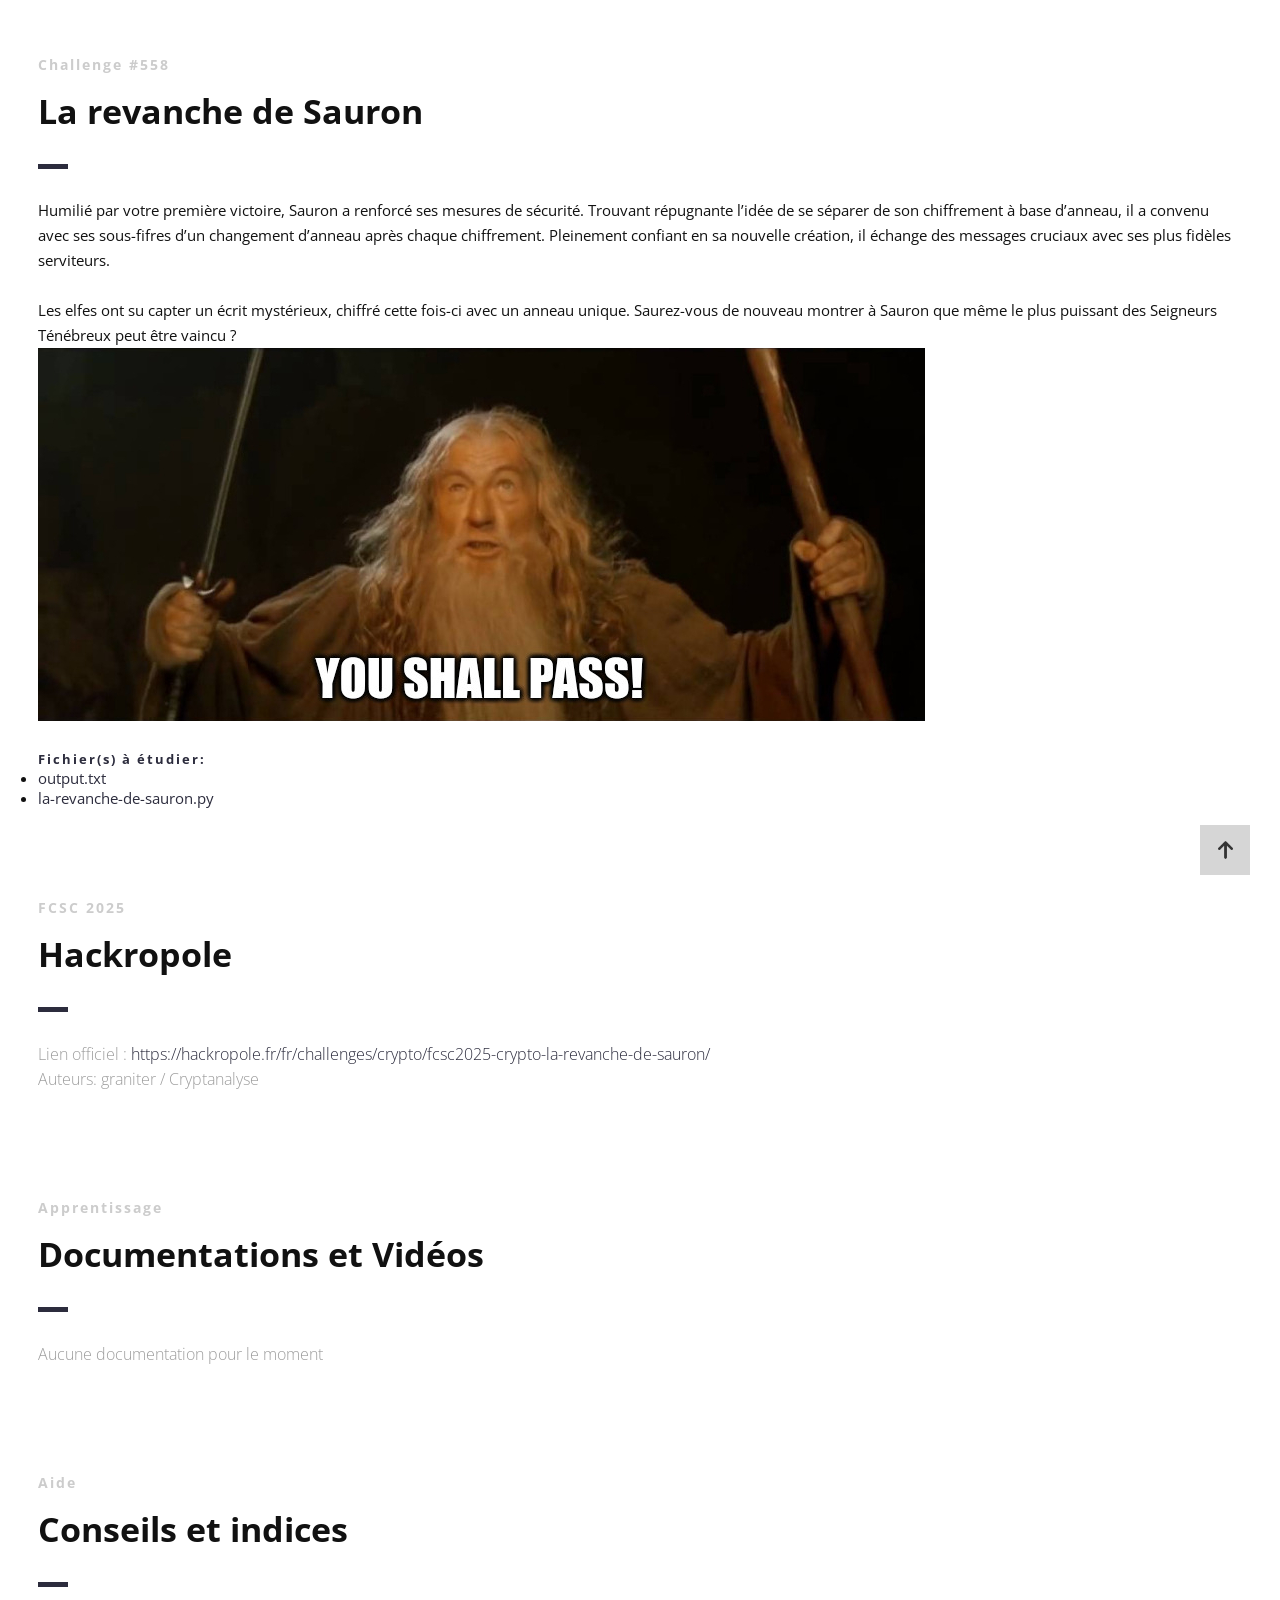
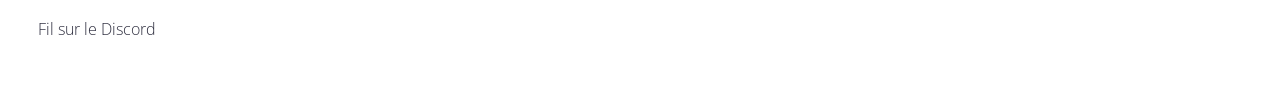
<file: presentation/index.html>
<!DOCTYPE html>
<html>

<head lang="fr">
    <meta charset="UTF-8">
    <!--Page Title-->
    <title>Hack-Oeil - Les CTFs de Cyrhades</title>
    <!--Meta Keywords and Description-->
    <meta name="keywords" content="">
    <meta name="description" content="">
    <meta name="viewport" content="width=device-width, initial-scale=1.0, user-scalable=no" />
    <link rel="shortcut icon" href="./assets/images/favicon.ico" title="Favicon" />
    <link rel="stylesheet" href="./assets/css/style.css">
    <link href='https://fonts.googleapis.com/css?family=Open+Sans:400,300,600,700,800' rel='stylesheet' type='text/css'>
    <script src="./assets/js/highlight.min.js"></script>
    <script>
        document.addEventListener('DOMContentLoaded', () => {
            // Vérifie si la fenêtre est dans une iframe
            if (window.self !== window.top) {
                document.querySelectorAll('a').forEach((link) => {
                    link.addEventListener('click', (event) => {
                        const a = event.target.closest('a[href^="http"]');
                        if (a) {
                            event.preventDefault();
                            window.parent.postMessage({
                                type: "open-external",
                                url: a.href
                            }, "*");
                        }
                    });
                });
            }
            // Active la coloration syntaxique :
            if (window.hljs) {
                hljs.highlightAll();
            } else {
                console.error("Highlight.js non chargé !");
            }
        });
    </script>
</head>

<body>

    <div id="wrapper">
        <!--Main Content Area-->
        <main id="content">
            <!--Ctf-->
            <section class="ctf scrollto">
                <article class="row clearfix">
                    <div class="col-1">
                        <div class="section-heading">
                            <h3>Challenge #558</h3>
                            <h2 class="section-title">La revanche de Sauron</h2>
                            <p>
Humilié par votre première victoire, Sauron a renforcé ses mesures de sécurité. Trouvant répugnante l’idée de se séparer de son chiffrement à base d’anneau, il a convenu avec ses sous-fifres d’un changement d’anneau après chaque chiffrement. Pleinement confiant en sa nouvelle création, il échange des messages cruciaux avec ses plus fidèles serviteurs.
<br /><br />
Les elfes ont su capter un écrit mystérieux, chiffré cette fois-ci avec un anneau unique. Saurez-vous de nouveau montrer à Sauron que même le plus puissant des Seigneurs Ténébreux peut être vaincu ?
         <br/><img src="./assets/images/la-revanche-de-sauron.jpg">                   
</p>
                            <h4>Fichier(s) à étudier:</h4>
                            <ul>
                                <li><a href="../files/output.txt">output.txt</a></li>
                                <li><a href="../files/la-revanche-de-sauron.py">la-revanche-de-sauron.py</a></li>
                            </ul>
                        </div>
                    </div>
                </article>

                <article class="row clearfix">
                    <div class="col-1">
                        <div class="section-heading">
                            <h3>FCSC 2025</h3>
                            <h2 class="section-title">Hackropole</h2>
                            <p class="section-subtitle">
                                Lien officiel :
                                <a target="_blank" href="https://hackropole.fr/fr/challenges/crypto/fcsc2025-crypto-la-revanche-de-sauron/">https://hackropole.fr/fr/challenges/crypto/fcsc2025-crypto-la-revanche-de-sauron/</a>
                                <br />
                                Auteurs: graniter / Cryptanalyse
                            </p>
                        </div>
                    </div>
                </article>

                <article class="row clearfix">
                    <div class="col-1">
                        <div class="section-heading">
                            <h3>Apprentissage</h3>
                            <h2 class="section-title">Documentations et Vidéos</h2>
                            <p class="section-subtitle">
                                Aucune documentation pour le moment
                            </p>
                        </div>
                    </div>
                </article>

                <article class="row clearfix">
                    <div class="col-1">
                        <div class="section-heading">
                            <h3>Aide</h3>
                            <h2 class="section-title">Conseils et indices</h2>
                            <p class="section-subtitle">
                                <a target="_blank"
                                    href="https://discord.com/channels/1175764392307077120/1175764601716092948">Fil sur
                                    le Discord</a>
                            </p>
                        </div>
                    </div>
                </article>
            </section>
            <!--End of Ctf-->
        </main>
        <!--End Main Content Area-->

        <a id="scrollUp" href="#wrapper" style="position: fixed; z-index: 1000;"
            aria-label="Remonter en haut de la page" title="Remonter en tête de site"></a>
    </div>
</body>

</html>
</file>
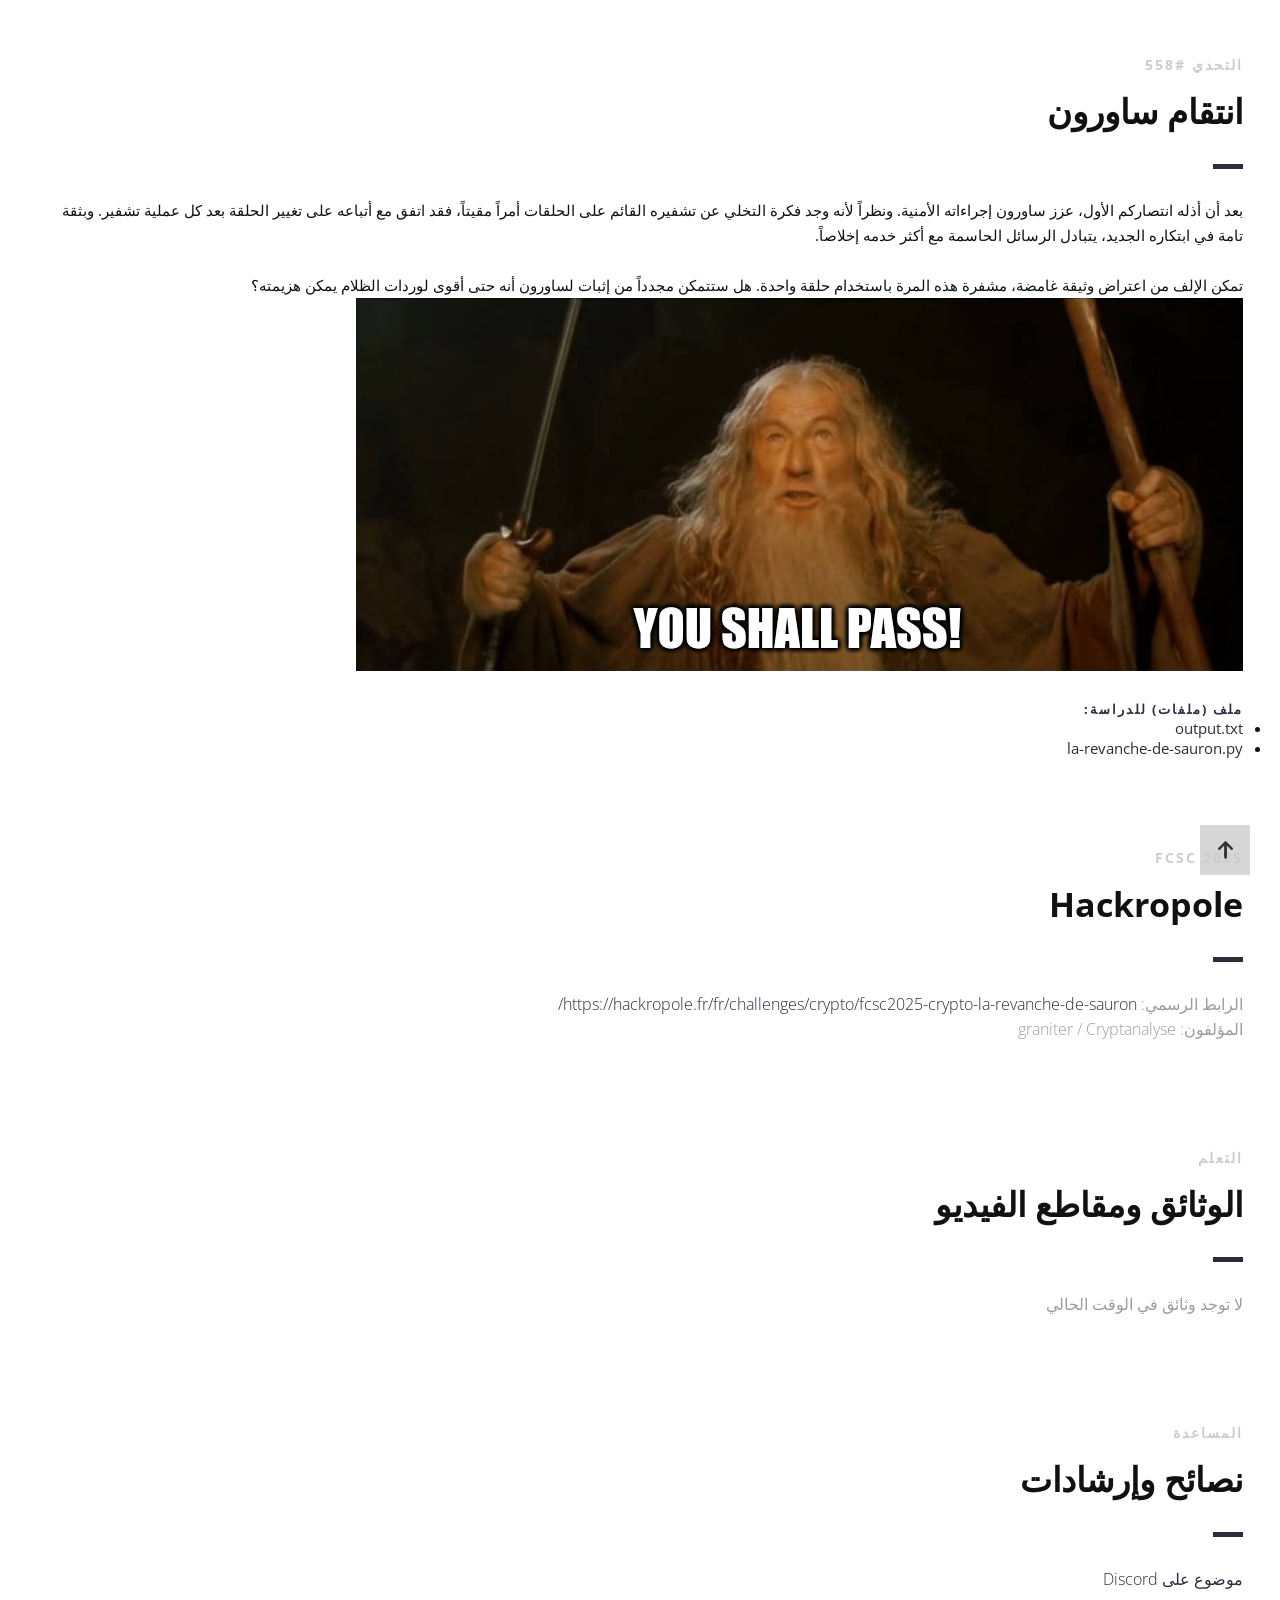
<file: presentation/index_ar.html>
<!DOCTYPE html>
<html lang="ar" dir="rtl">

<head>
    <meta charset="UTF-8">
    <!--Page Title-->
    <title>Hack-Oeil - Les CTFs de Cyrhades</title>
    <!--Meta Keywords and Description-->
    <meta name="keywords" content="">
    <meta name="description" content="">
    <meta name="viewport" content="width=device-width, initial-scale=1.0, user-scalable=no" />
    <link rel="shortcut icon" href="./assets/images/favicon.ico" title="Favicon" />
    <link rel="stylesheet" href="./assets/css/style.css">
    <link href='https://fonts.googleapis.com/css?family=Open+Sans:400,300,600,700,800' rel='stylesheet' type='text/css'>
    <script src="./assets/js/highlight.min.js"></script>
    <script>
        document.addEventListener('DOMContentLoaded', () => {
            // Vérifie si la fenêtre est dans une iframe
            if (window.self !== window.top) {
                document.querySelectorAll('a').forEach((link) => {
                    link.addEventListener('click', (event) => {
                        const a = event.target.closest('a[href^="http"]');
                        if (a) {
                            event.preventDefault();
                            window.parent.postMessage({
                                type: "open-external",
                                url: a.href
                            }, "*");
                        }
                    });
                });
            }
            // Active la coloration syntaxique :
            if (window.hljs) {
                hljs.highlightAll();
            } else {
                console.error("Highlight.js non chargé !");
            }
        });
    </script>
</head>

<body>

    <div id="wrapper">
        <!--Main Content Area-->
        <main id="content">
            <!--Ctf-->
            <section class="ctf scrollto">
                <article class="row clearfix">
                    <div class="col-1">
                        <div class="section-heading">
                            <h3>التحدي #558</h3>
                            <h2 class="section-title">انتقام ساورون</h2>
                            <p>
بعد أن أذله انتصاركم الأول، عزز ساورون إجراءاته الأمنية. ونظراً لأنه وجد فكرة التخلي عن تشفيره القائم على الحلقات أمراً مقيتاً، فقد اتفق مع أتباعه على تغيير الحلقة بعد كل عملية تشفير. وبثقة تامة في ابتكاره الجديد، يتبادل الرسائل الحاسمة مع أكثر خدمه إخلاصاً.
<br /><br />
تمكن الإلف من اعتراض وثيقة غامضة، مشفرة هذه المرة باستخدام حلقة واحدة. هل ستتمكن مجدداً من إثبات لساورون أنه حتى أقوى لوردات الظلام يمكن هزيمته؟
          <br/><img src="./assets/images/la-revanche-de-sauron.jpg">    
                                   </p>
                            <h4>ملف (ملفات) للدراسة:</h4>
                            <ul>
                                <li><a href="../files/output.txt">output.txt</a></li>
                                <li><a href="../files/la-revanche-de-sauron.py">la-revanche-de-sauron.py</a></li>
                            </ul>
                        </div>
                    </div>
                </article>

                <article class="row clearfix">
                    <div class="col-1">
                        <div class="section-heading">
                            <h3>FCSC 2025</h3>
                            <h2 class="section-title">Hackropole</h2>
                            <p class="section-subtitle">
                                الرابط الرسمي:
                                <a target="_blank" href="https://hackropole.fr/fr/challenges/crypto/fcsc2025-crypto-la-revanche-de-sauron/">https://hackropole.fr/fr/challenges/crypto/fcsc2025-crypto-la-revanche-de-sauron/</a>
                                <br />
                                المؤلفون: graniter / Cryptanalyse
                            </p>
                        </div>
                    </div>
                </article>

                <article class="row clearfix">
                    <div class="col-1">
                        <div class="section-heading">
                            <h3>التعلم</h3>
                            <h2 class="section-title">الوثائق ومقاطع الفيديو</h2>
                            <p class="section-subtitle">
                                لا توجد وثائق في الوقت الحالي
                            </p>
                        </div>
                    </div>
                </article>

                <article class="row clearfix">
                    <div class="col-1">
                        <div class="section-heading">
                            <h3>المساعدة</h3>
                            <h2 class="section-title">نصائح وإرشادات</h2>
                            <p class="section-subtitle">
                                <a target="_blank"
                                    href="https://discord.com/channels/1175764392307077120/1175764601716092948">موضوع
                                    على Discord</a>
                            </p>
                        </div>
                    </div>
                </article>
            </section>
            <!--End of Ctf-->
        </main>
        <!--End Main Content Area-->

        <a id="scrollUp" href="#wrapper" style="position: fixed; z-index: 1000;"
            aria-label="الرجوع إلى أعلى الصفحة" title="الرجوع إلى أعلى الموقع"></a>
    </div>
</body>

</html>
</file>
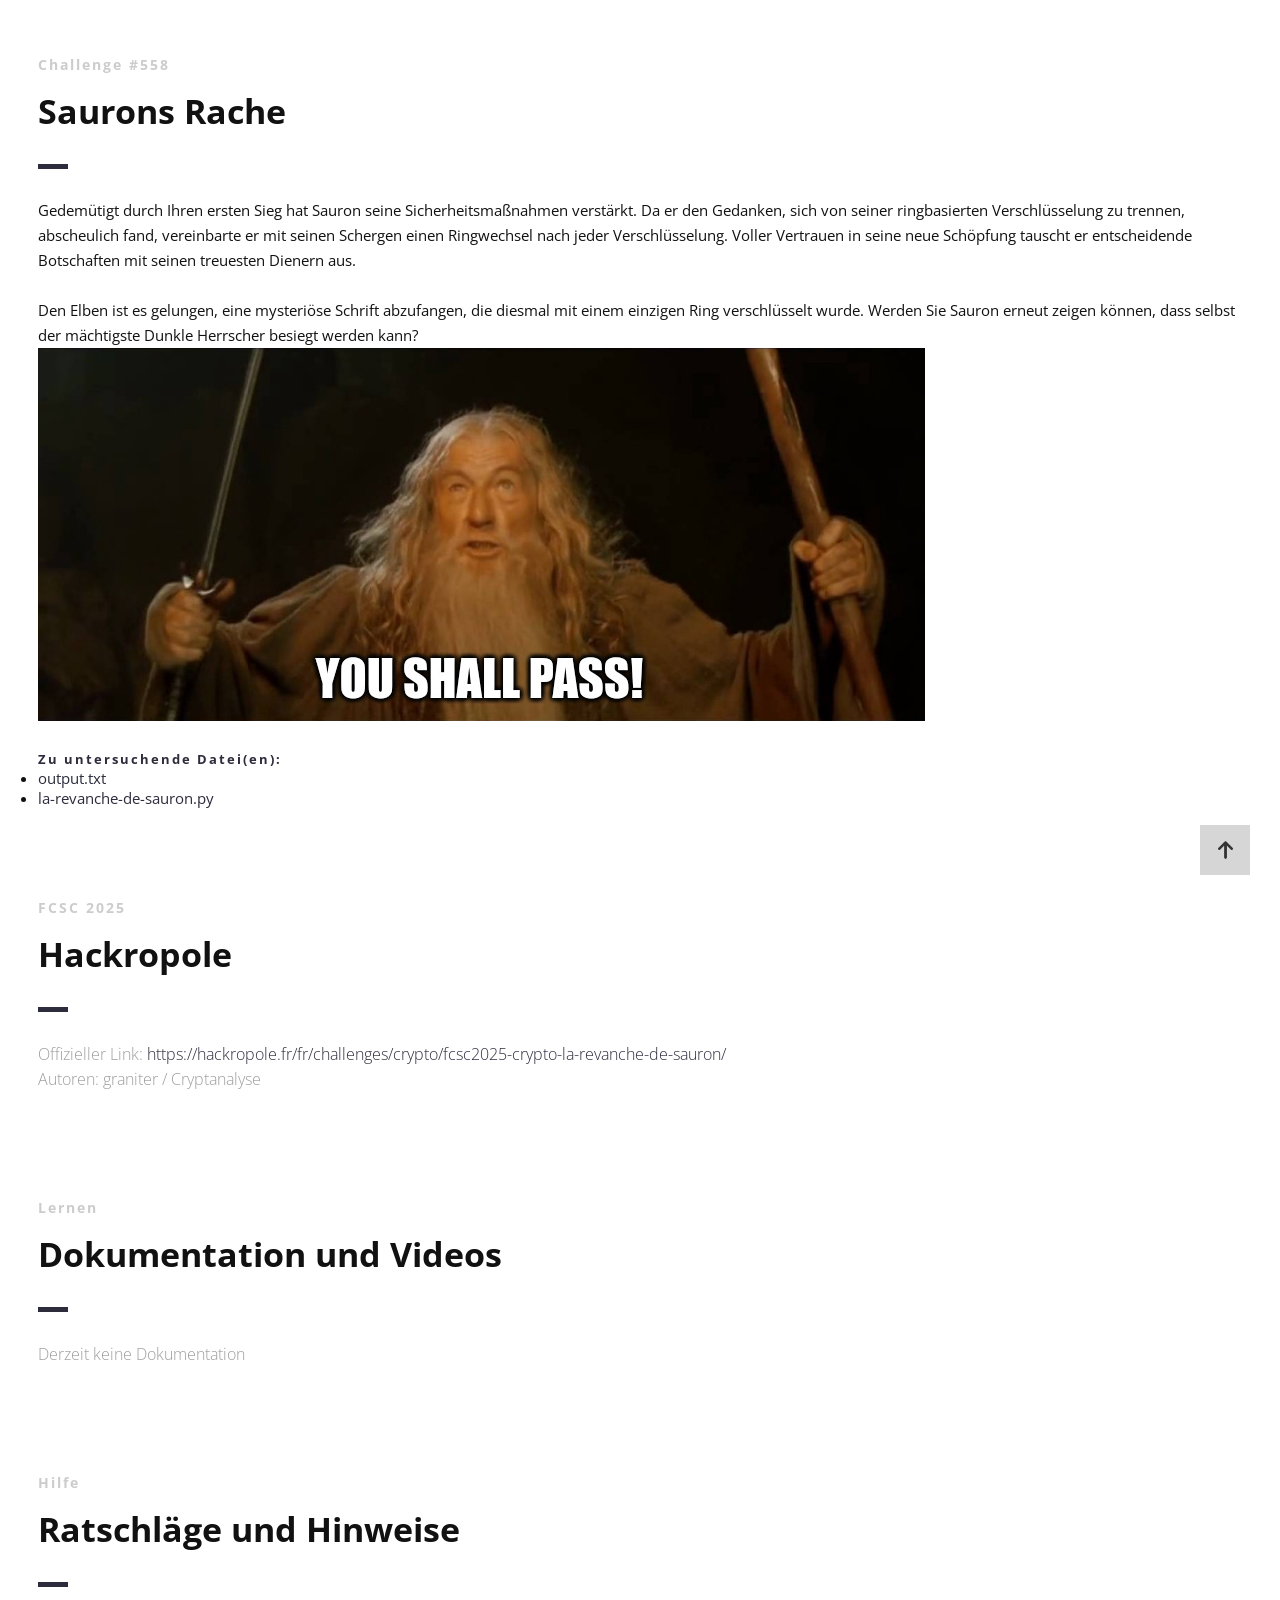
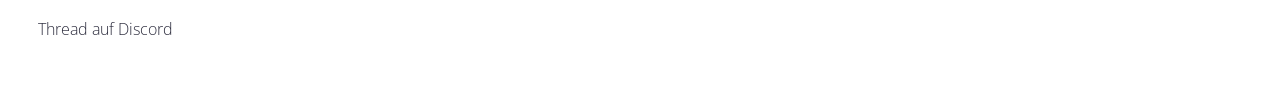
<file: presentation/index_de.html>
<!DOCTYPE html>
<html lang="de">

<head>
    <meta charset="UTF-8">
    <!--Page Title-->
    <title>Hack-Oeil - Les CTFs de Cyrhades</title>
    <!--Meta Keywords and Description-->
    <meta name="keywords" content="">
    <meta name="description" content="">
    <meta name="viewport" content="width=device-width, initial-scale=1.0, user-scalable=no" />
    <link rel="shortcut icon" href="./assets/images/favicon.ico" title="Favicon" />
    <link rel="stylesheet" href="./assets/css/style.css">
    <link href='https://fonts.googleapis.com/css?family=Open+Sans:400,300,600,700,800' rel='stylesheet' type='text/css'>
    <script src="./assets/js/highlight.min.js"></script>
    <script>
        document.addEventListener('DOMContentLoaded', () => {
            // Prüft, ob das Fenster in einem Iframe ist
            if (window.self !== window.top) {
                document.querySelectorAll('a').forEach((link) => {
                    link.addEventListener('click', (event) => {
                        const a = event.target.closest('a[href^="http"]');
                        if (a) {
                            event.preventDefault();
                            window.parent.postMessage({
                                type: "open-external",
                                url: a.href
                            }, "*");
                        }
                    });
                });
            }
            // Syntax-Highlighting aktivieren:
            if (window.hljs) {
                hljs.highlightAll();
            } else {
                console.error("Highlight.js nicht geladen!");
            }
        });
    </script>
</head>

<body>

    <div id="wrapper">
        <!--Main Content Area-->
        <main id="content">
            <!--Ctf-->
            <section class="ctf scrollto">
                <article class="row clearfix">
                    <div class="col-1">
                        <div class="section-heading">
                            <h3>Challenge #558</h3>
                            <h2 class="section-title">Saurons Rache</h2>
                            <p>
Gedemütigt durch Ihren ersten Sieg hat Sauron seine Sicherheitsmaßnahmen verstärkt. Da er den Gedanken, sich von seiner ringbasierten Verschlüsselung zu trennen, abscheulich fand, vereinbarte er mit seinen Schergen einen Ringwechsel nach jeder Verschlüsselung. Voller Vertrauen in seine neue Schöpfung tauscht er entscheidende Botschaften mit seinen treuesten Dienern aus.
<br /><br />
Den Elben ist es gelungen, eine mysteriöse Schrift abzufangen, die diesmal mit einem einzigen Ring verschlüsselt wurde. Werden Sie Sauron erneut zeigen können, dass selbst der mächtigste Dunkle Herrscher besiegt werden kann?
         <br/><img src="./assets/images/la-revanche-de-sauron.jpg">    
                                    </p>
                            <h4>Zu untersuchende Datei(en):</h4>
                            <ul>
                                <li><a href="../files/output.txt">output.txt</a></li>
                                <li><a href="../files/la-revanche-de-sauron.py">la-revanche-de-sauron.py</a></li>
                            </ul>
                        </div>
                    </div>
                </article>

                <article class="row clearfix">
                    <div class="col-1">
                        <div class="section-heading">
                            <h3>FCSC 2025</h3>
                            <h2 class="section-title">Hackropole</h2>
                            <p class="section-subtitle">
                                Offizieller Link:
                                <a target="_blank" href="https://hackropole.fr/fr/challenges/crypto/fcsc2025-crypto-la-revanche-de-sauron/">https://hackropole.fr/fr/challenges/crypto/fcsc2025-crypto-la-revanche-de-sauron/</a>
                                <br />
                                Autoren: graniter / Cryptanalyse
                            </p>
                        </div>
                    </div>
                </article>

                <article class="row clearfix">
                    <div class="col-1">
                        <div class="section-heading">
                            <h3>Lernen</h3>
                            <h2 class="section-title">Dokumentation und Videos</h2>
                            <p class="section-subtitle">
                                Derzeit keine Dokumentation
                            </p>
                        </div>
                    </div>
                </article>

                <article class="row clearfix">
                    <div class="col-1">
                        <div class="section-heading">
                            <h3>Hilfe</h3>
                            <h2 class="section-title">Ratschläge und Hinweise</h2>
                            <p class="section-subtitle">
                                <a target="_blank"
                                    href="https://discord.com/channels/1175764392307077120/1175764601716092948">Thread
                                    auf Discord</a>
                            </p>
                        </div>
                    </div>
                </article>
            </section>
            <!--End of Ctf-->
        </main>
        <!--End Main Content Area-->

        <a id="scrollUp" href="#wrapper" style="position: fixed; z-index: 1000;"
            aria-label="Nach oben scrollen" title="Zurück nach oben"></a>
    </div>
</body>

</html>
</file>
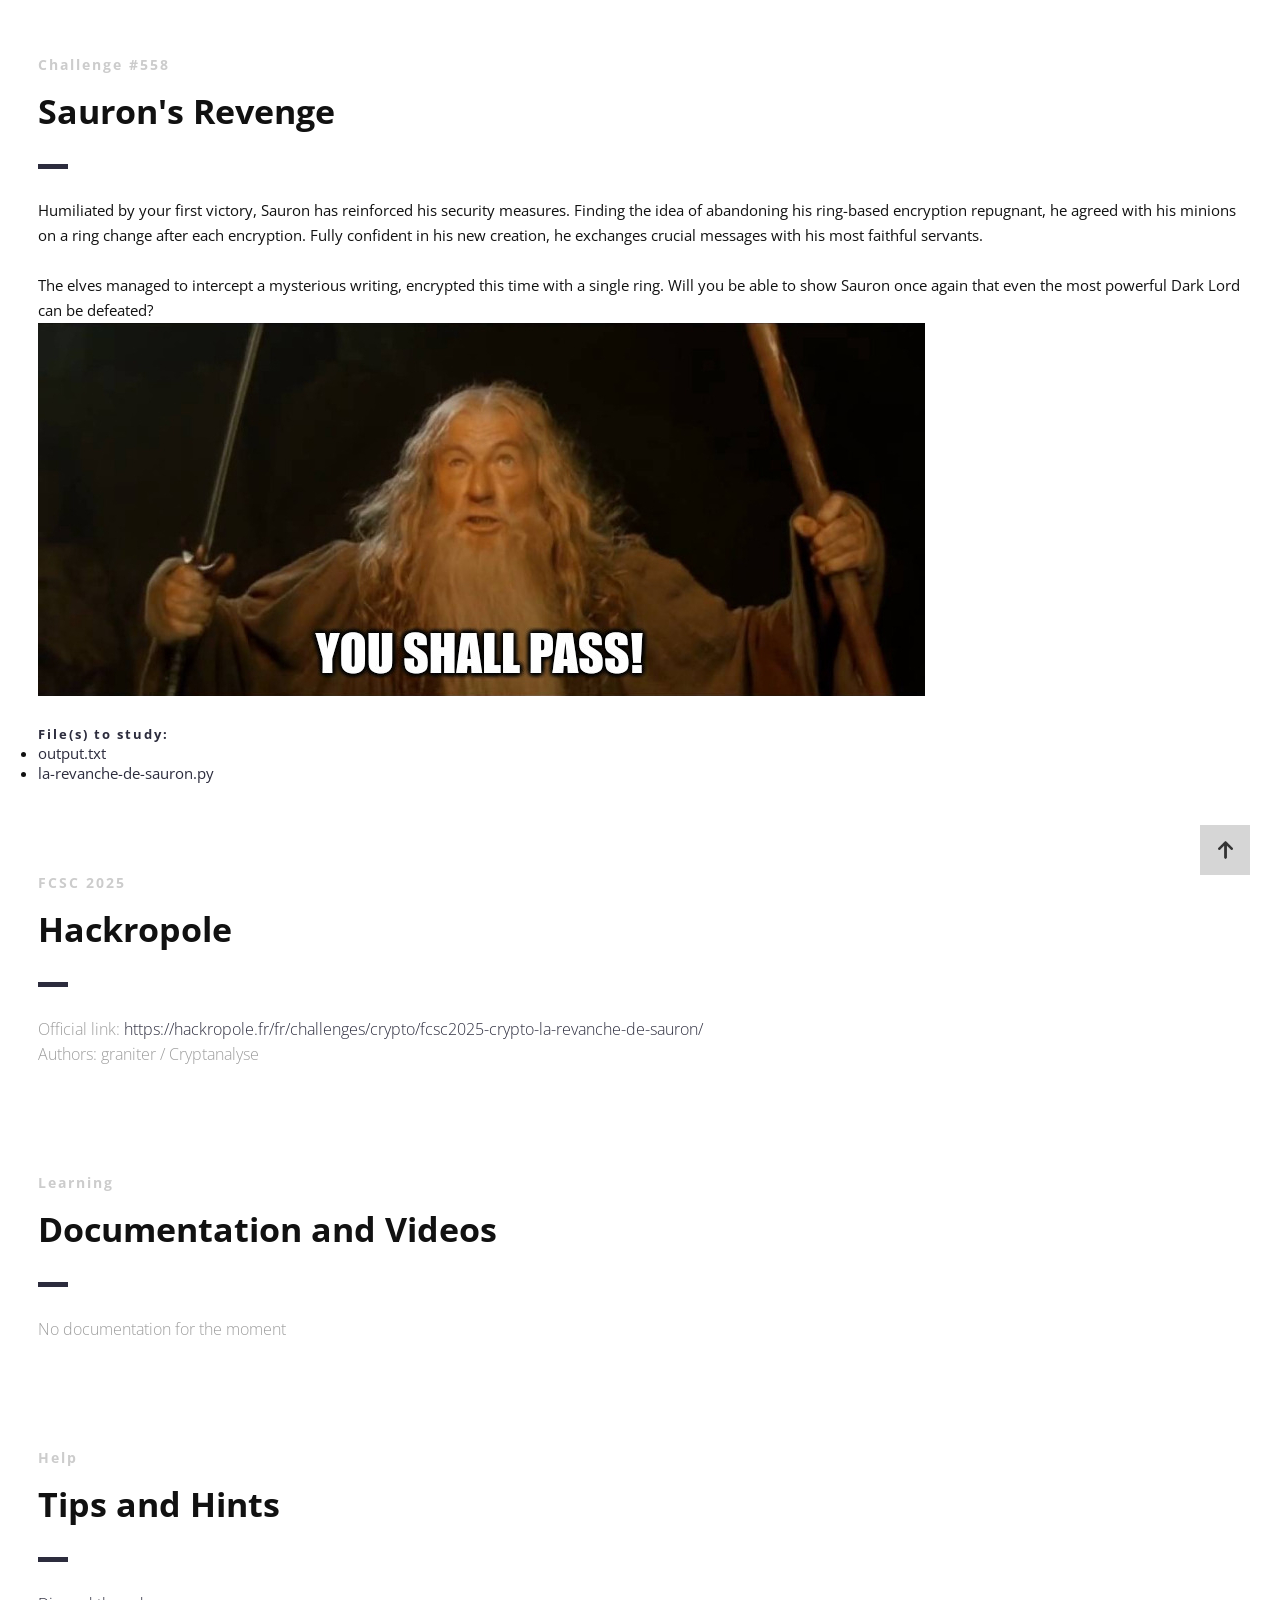
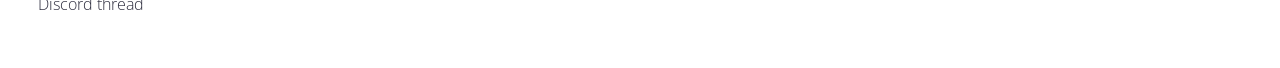
<file: presentation/index_en.html>
<!DOCTYPE html>
<html lang="en">

<head>
    <meta charset="UTF-8">
    <!--Page Title-->
    <title>Hack-Oeil - Les CTFs de Cyrhades</title>
    <!--Meta Keywords and Description-->
    <meta name="keywords" content="">
    <meta name="description" content="">
    <meta name="viewport" content="width=device-width, initial-scale=1.0, user-scalable=no" />
    <link rel="shortcut icon" href="./assets/images/favicon.ico" title="Favicon" />
    <link rel="stylesheet" href="./assets/css/style.css">
    <link href='https://fonts.googleapis.com/css?family=Open+Sans:400,300,600,700,800' rel='stylesheet' type='text/css'>
    <script src="./assets/js/highlight.min.js"></script>
    <script>
        document.addEventListener('DOMContentLoaded', () => {
            // Vérifie si la fenêtre est dans une iframe
            if (window.self !== window.top) {
                document.querySelectorAll('a').forEach((link) => {
                    link.addEventListener('click', (event) => {
                        const a = event.target.closest('a[href^="http"]');
                        if (a) {
                            event.preventDefault();
                            window.parent.postMessage({
                                type: "open-external",
                                url: a.href
                            }, "*");
                        }
                    });
                });
            }
            // Active la coloration syntaxique :
            if (window.hljs) {
                hljs.highlightAll();
            } else {
                console.error("Highlight.js not loaded!");
            }
        });
    </script>
</head>

<body>

    <div id="wrapper">
        <!--Main Content Area-->
        <main id="content">
            <!--Ctf-->
            <section class="ctf scrollto">
                <article class="row clearfix">
                    <div class="col-1">
                        <div class="section-heading">
                            <h3>Challenge #558</h3>
                            <h2 class="section-title">Sauron's Revenge</h2>
                            <p>
Humiliated by your first victory, Sauron has reinforced his security measures. Finding the idea of abandoning his ring-based encryption repugnant, he agreed with his minions on a ring change after each encryption. Fully confident in his new creation, he exchanges crucial messages with his most faithful servants.
<br /><br />
The elves managed to intercept a mysterious writing, encrypted this time with a single ring. Will you be able to show Sauron once again that even the most powerful Dark Lord can be defeated?
          <br/><img src="./assets/images/la-revanche-de-sauron.jpg">    
                                   </p>
                            <h4>File(s) to study:</h4>
                            <ul>
                                <li><a href="../files/output.txt">output.txt</a></li>
                                <li><a href="../files/la-revanche-de-sauron.py">la-revanche-de-sauron.py</a></li>
                            </ul>
                        </div>
                    </div>
                </article>

                <article class="row clearfix">
                    <div class="col-1">
                        <div class="section-heading">
                            <h3>FCSC 2025</h3>
                            <h2 class="section-title">Hackropole</h2>
                            <p class="section-subtitle">
                                Official link:
                                <a target="_blank" href="https://hackropole.fr/fr/challenges/crypto/fcsc2025-crypto-la-revanche-de-sauron/">https://hackropole.fr/fr/challenges/crypto/fcsc2025-crypto-la-revanche-de-sauron/</a>
                                <br />
                                Authors: graniter / Cryptanalyse
                            </p>
                        </div>
                    </div>
                </article>

                <article class="row clearfix">
                    <div class="col-1">
                        <div class="section-heading">
                            <h3>Learning</h3>
                            <h2 class="section-title">Documentation and Videos</h2>
                            <p class="section-subtitle">
                                No documentation for the moment
                            </p>
                        </div>
                    </div>
                </article>

                <article class="row clearfix">
                    <div class="col-1">
                        <div class="section-heading">
                            <h3>Help</h3>
                            <h2 class="section-title">Tips and Hints</h2>
                            <p class="section-subtitle">
                                <a target="_blank"
                                    href="https://discord.com/channels/1175764392307077120/1175764601716092948">Discord
                                    thread</a>
                            </p>
                        </div>
                    </div>
                </article>
            </section>
            <!--End of Ctf-->
        </main>
        <!--End Main Content Area-->

        <a id="scrollUp" href="#wrapper" style="position: fixed; z-index: 1000;"
            aria-label="Back to top of page" title="Back to top"></a>
    </div>
</body>

</html>
</file>
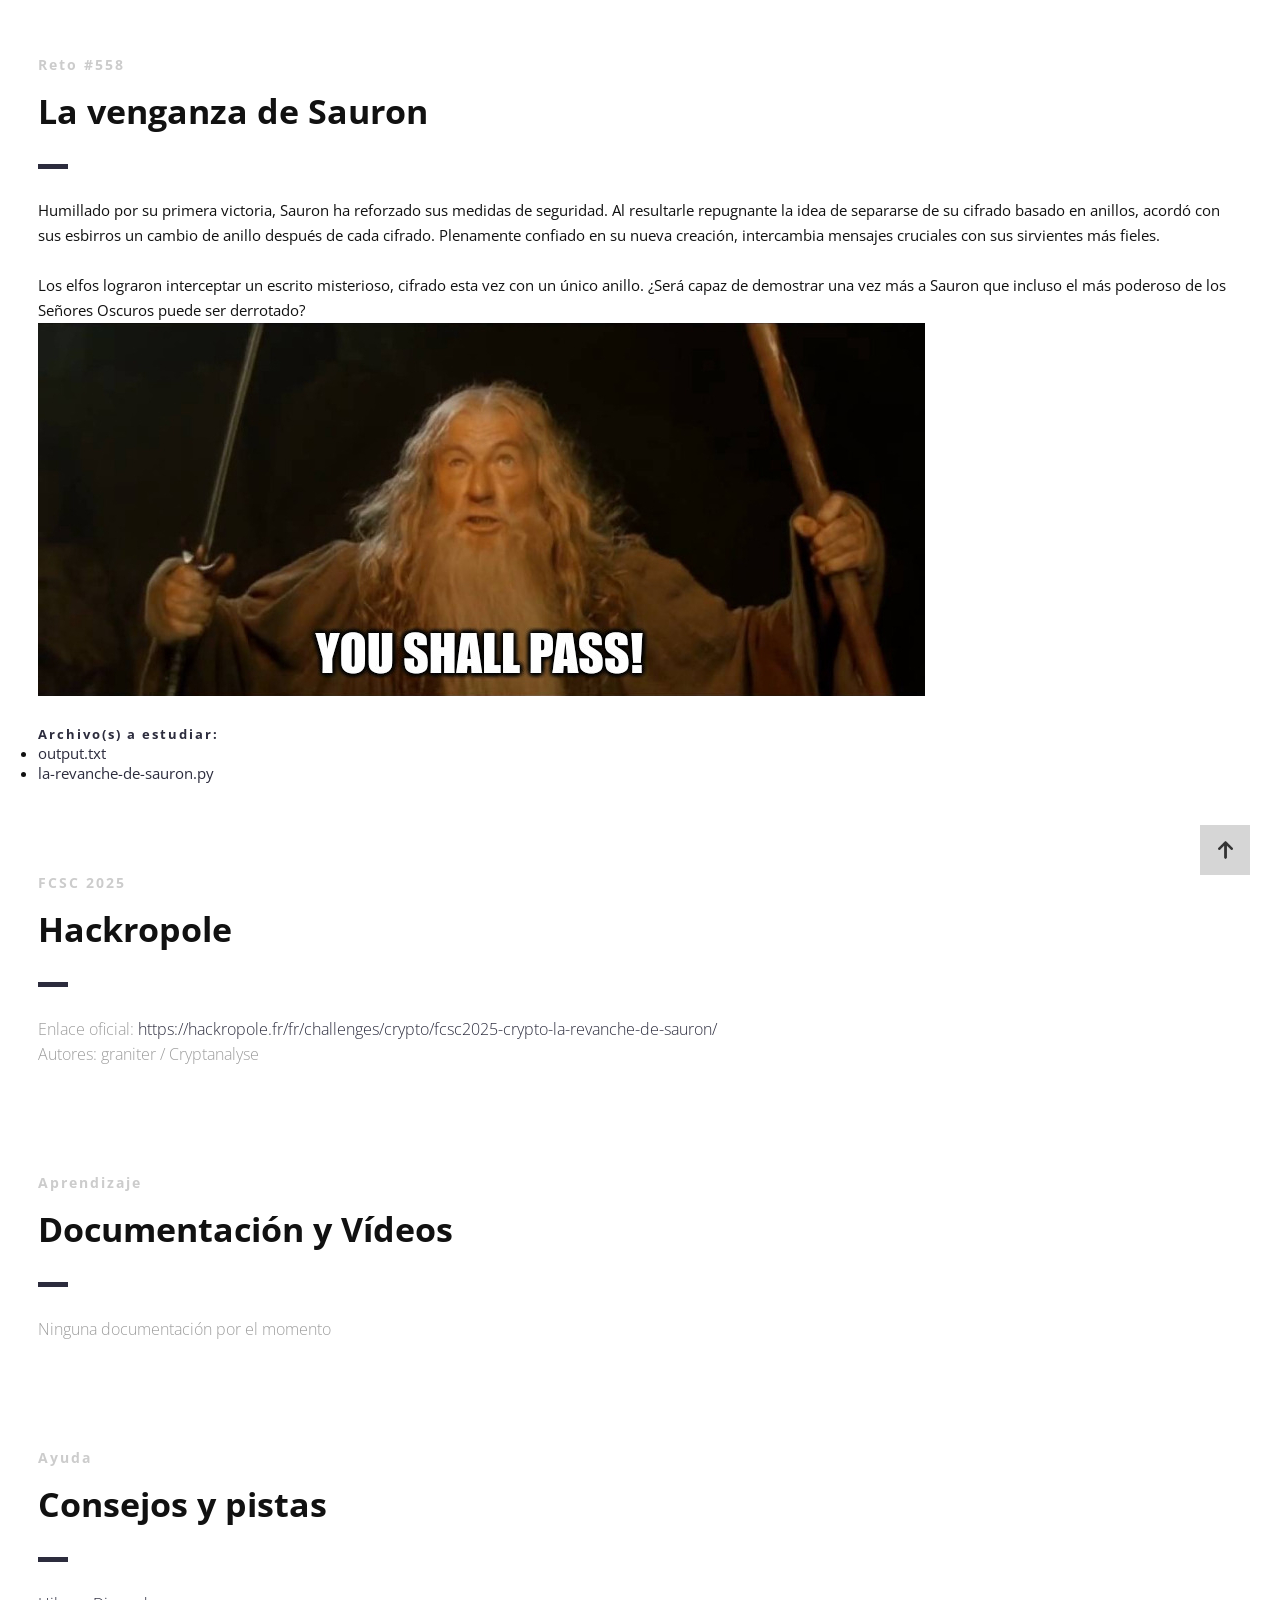
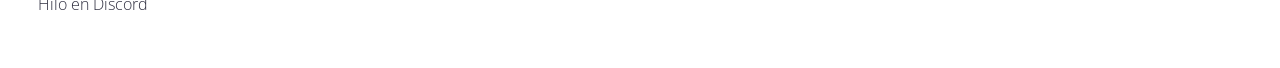
<file: presentation/index_es.html>
<!DOCTYPE html>
<html lang="es">

<head>
    <meta charset="UTF-8">
    <!--Page Title-->
    <title>Hack-Oeil - Les CTFs de Cyrhades</title>
    <!--Meta Keywords and Description-->
    <meta name="keywords" content="">
    <meta name="description" content="">
    <meta name="viewport" content="width=device-width, initial-scale=1.0, user-scalable=no" />
    <link rel="shortcut icon" href="./assets/images/favicon.ico" title="Favicon" />
    <link rel="stylesheet" href="./assets/css/style.css">
    <link href='https://fonts.googleapis.com/css?family=Open+Sans:400,300,600,700,800' rel='stylesheet' type='text/css'>
    <script src="./assets/js/highlight.min.js"></script>
    <script>
        document.addEventListener('DOMContentLoaded', () => {
            // Verifica si la ventana está en un iframe
            if (window.self !== window.top) {
                document.querySelectorAll('a').forEach((link) => {
                    link.addEventListener('click', (event) => {
                        const a = event.target.closest('a[href^="http"]');
                        if (a) {
                            event.preventDefault();
                            window.parent.postMessage({
                                type: "open-external",
                                url: a.href
                            }, "*");
                        }
                    });
                });
            }
            // Activa el resaltado de sintaxis:
            if (window.hljs) {
                hljs.highlightAll();
            } else {
                console.error("Highlight.js non cargado!");
            }
        });
    </script>
</head>

<body>

    <div id="wrapper">
        <!--Main Content Area-->
        <main id="content">
            <!--Ctf-->
            <section class="ctf scrollto">
                <article class="row clearfix">
                    <div class="col-1">
                        <div class="section-heading">
                            <h3>Reto #558</h3>
                            <h2 class="section-title">La venganza de Sauron</h2>
                            <p>
Humillado por su primera victoria, Sauron ha reforzado sus medidas de seguridad. Al resultarle repugnante la idea de separarse de su cifrado basado en anillos, acordó con sus esbirros un cambio de anillo después de cada cifrado. Plenamente confiado en su nueva creación, intercambia mensajes cruciales con sus sirvientes más fieles.
<br /><br />
Los elfos lograron interceptar un escrito misterioso, cifrado esta vez con un único anillo. ¿Será capaz de demostrar una vez más a Sauron que incluso el más poderoso de los Señores Oscuros puede ser derrotado?
         <br/><img src="./assets/images/la-revanche-de-sauron.jpg">    
                                    </p>
                            <h4>Archivo(s) a estudiar:</h4>
                            <ul>
                                <li><a href="../files/output.txt">output.txt</a></li>
                                <li><a href="../files/la-revanche-de-sauron.py">la-revanche-de-sauron.py</a></li>
                            </ul>
                        </div>
                    </div>
                </article>

                <article class="row clearfix">
                    <div class="col-1">
                        <div class="section-heading">
                            <h3>FCSC 2025</h3>
                            <h2 class="section-title">Hackropole</h2>
                            <p class="section-subtitle">
                                Enlace oficial:
                                <a target="_blank" href="https://hackropole.fr/fr/challenges/crypto/fcsc2025-crypto-la-revanche-de-sauron/">https://hackropole.fr/fr/challenges/crypto/fcsc2025-crypto-la-revanche-de-sauron/</a>
                                <br />
                                Autores: graniter / Cryptanalyse
                            </p>
                        </div>
                    </div>
                </article>

                <article class="row clearfix">
                    <div class="col-1">
                        <div class="section-heading">
                            <h3>Aprendizaje</h3>
                            <h2 class="section-title">Documentación y Vídeos</h2>
                            <p class="section-subtitle">
                                Ninguna documentación por el momento
                            </p>
                        </div>
                    </div>
                </article>

                <article class="row clearfix">
                    <div class="col-1">
                        <div class="section-heading">
                            <h3>Ayuda</h3>
                            <h2 class="section-title">Consejos y pistas</h2>
                            <p class="section-subtitle">
                                <a target="_blank"
                                    href="https://discord.com/channels/1175764392307077120/1175764601716092948">Hilo
                                    en Discord</a>
                            </p>
                        </div>
                    </div>
                </article>
            </section>
            <!--End of Ctf-->
        </main>
        <!--End Main Content Area-->

        <a id="scrollUp" href="#wrapper" style="position: fixed; z-index: 1000;"
            aria-label="Volver arriba en la página" title="Volver arriba"></a>
    </div>
</body>

</html>
</file>
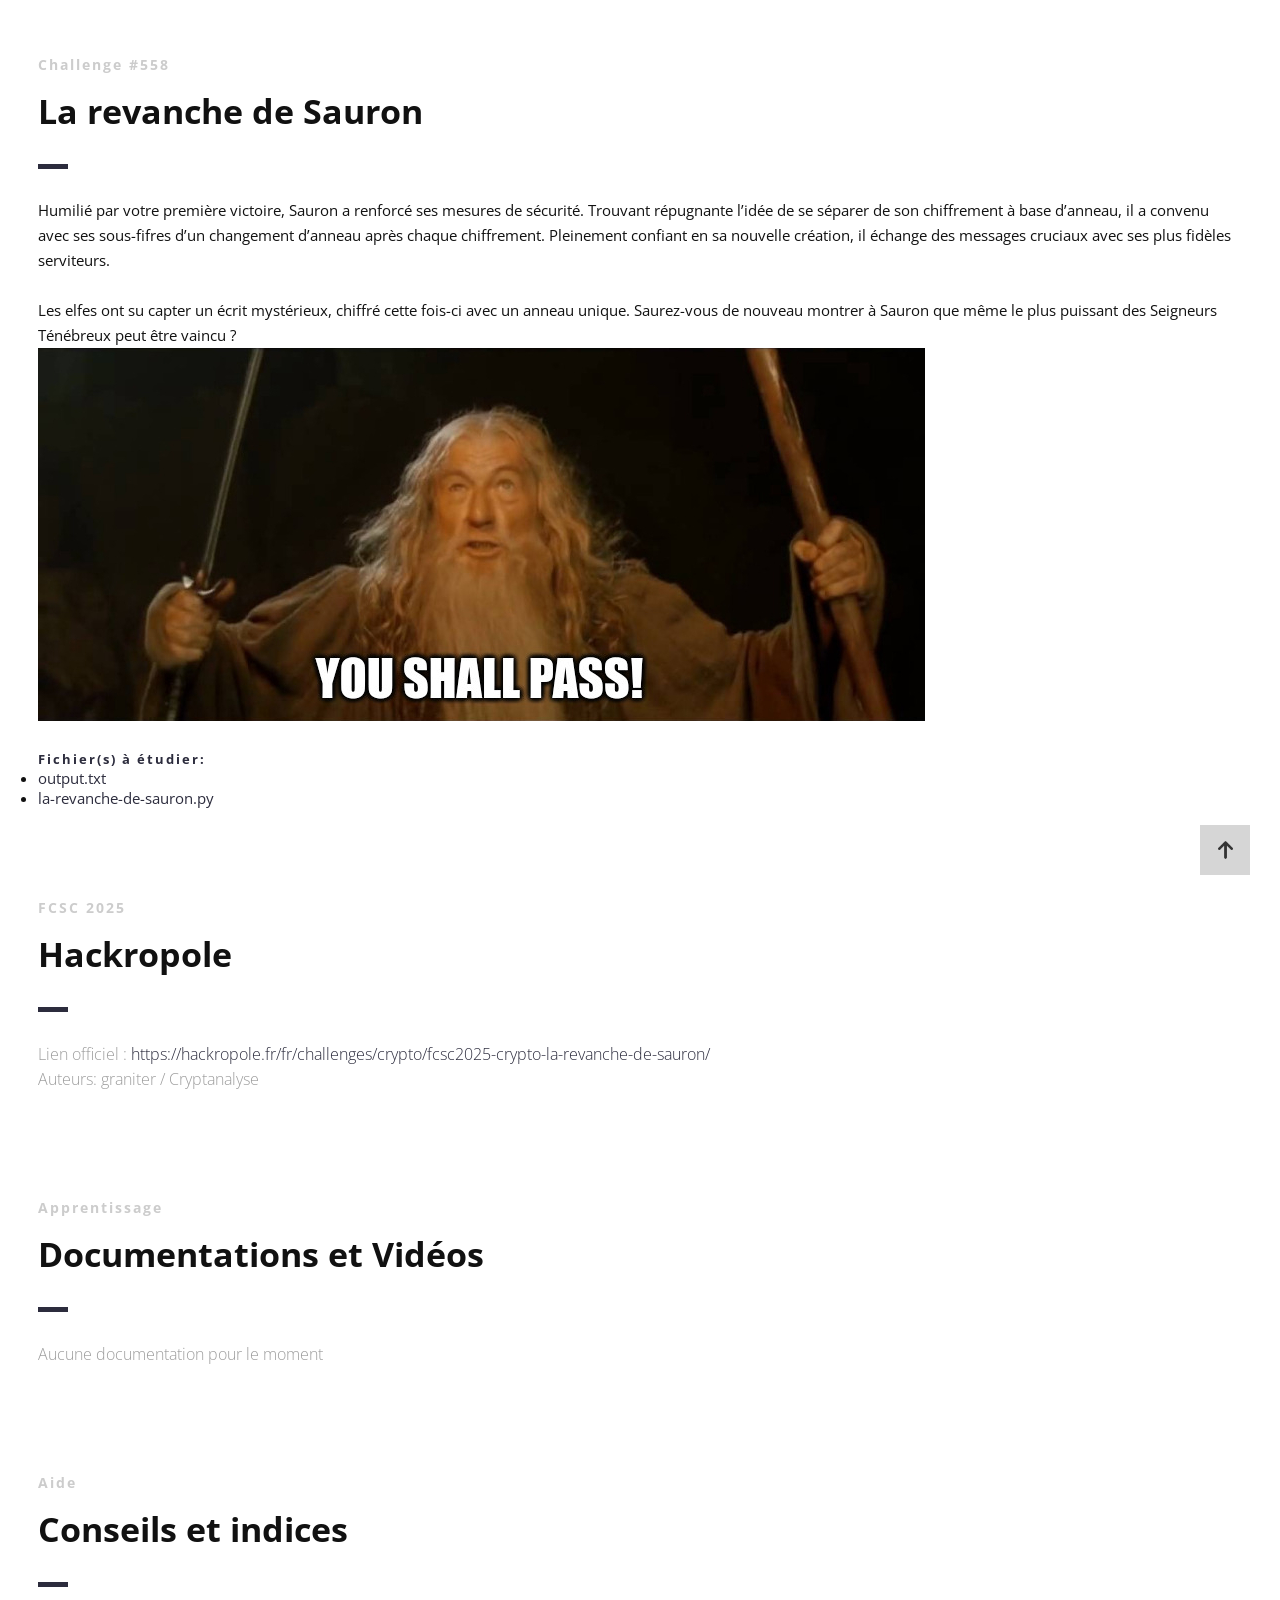
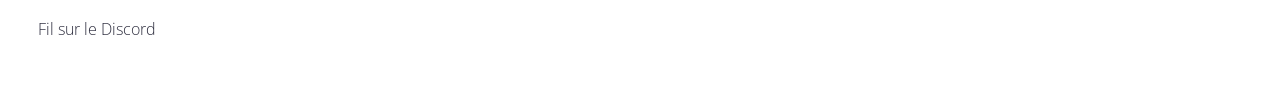
<file: presentation/index_fr.html>
<!DOCTYPE html>
<html lang="fr">

<head>
    <meta charset="UTF-8">
    <!--Page Title-->
    <title>Hack-Oeil - Les CTFs de Cyrhades</title>
    <!--Meta Keywords and Description-->
    <meta name="keywords" content="">
    <meta name="description" content="">
    <meta name="viewport" content="width=device-width, initial-scale=1.0, user-scalable=no" />
    <link rel="shortcut icon" href="./assets/images/favicon.ico" title="Favicon" />
    <link rel="stylesheet" href="./assets/css/style.css">
    <link href='https://fonts.googleapis.com/css?family=Open+Sans:400,300,600,700,800' rel='stylesheet' type='text/css'>
    <script src="./assets/js/highlight.min.js"></script>
    <script>
        document.addEventListener('DOMContentLoaded', () => {
            // Vérifie si la fenêtre est dans une iframe
            if (window.self !== window.top) {
                document.querySelectorAll('a').forEach((link) => {
                    link.addEventListener('click', (event) => {
                        const a = event.target.closest('a[href^="http"]');
                        if (a) {
                            event.preventDefault();
                            window.parent.postMessage({
                                type: "open-external",
                                url: a.href
                            }, "*");
                        }
                    });
                });
            }
            // Active la coloration syntaxique :
            if (window.hljs) {
                hljs.highlightAll();
            } else {
                console.error("Highlight.js non chargé !");
            }
        });
    </script>
</head>

<body>

    <div id="wrapper">
        <!--Main Content Area-->
        <main id="content">
            <!--Ctf-->
            <section class="ctf scrollto">
                <article class="row clearfix">
                    <div class="col-1">
                        <div class="section-heading">
                            <h3>Challenge #558</h3>
                            <h2 class="section-title">La revanche de Sauron</h2>
                            <p>
Humilié par votre première victoire, Sauron a renforcé ses mesures de sécurité. Trouvant répugnante l’idée de se séparer de son chiffrement à base d’anneau, il a convenu avec ses sous-fifres d’un changement d’anneau après chaque chiffrement. Pleinement confiant en sa nouvelle création, il échange des messages cruciaux avec ses plus fidèles serviteurs.
<br /><br />
Les elfes ont su capter un écrit mystérieux, chiffré cette fois-ci avec un anneau unique. Saurez-vous de nouveau montrer à Sauron que même le plus puissant des Seigneurs Ténébreux peut être vaincu ?
         <br/><img src="./assets/images/la-revanche-de-sauron.jpg">    
                                    </p>
                            <h4>Fichier(s) à étudier:</h4>
                            <ul>
                                <li><a href="../files/output.txt">output.txt</a></li>
                                <li><a href="../files/la-revanche-de-sauron.py">la-revanche-de-sauron.py</a></li>
                            </ul>
                        </div>
                    </div>
                </article>

                <article class="row clearfix">
                    <div class="col-1">
                        <div class="section-heading">
                            <h3>FCSC 2025</h3>
                            <h2 class="section-title">Hackropole</h2>
                            <p class="section-subtitle">
                                Lien officiel :
                                <a target="_blank" href="https://hackropole.fr/fr/challenges/crypto/fcsc2025-crypto-la-revanche-de-sauron/">https://hackropole.fr/fr/challenges/crypto/fcsc2025-crypto-la-revanche-de-sauron/</a>
                                <br />
                                Auteurs: graniter / Cryptanalyse
                            </p>
                        </div>
                    </div>
                </article>

                <article class="row clearfix">
                    <div class="col-1">
                        <div class="section-heading">
                            <h3>Apprentissage</h3>
                            <h2 class="section-title">Documentations et Vidéos</h2>
                            <p class="section-subtitle">
                                Aucune documentation pour le moment
                            </p>
                        </div>
                    </div>
                </article>

                <article class="row clearfix">
                    <div class="col-1">
                        <div class="section-heading">
                            <h3>Aide</h3>
                            <h2 class="section-title">Conseils et indices</h2>
                            <p class="section-subtitle">
                                <a target="_blank"
                                    href="https://discord.com/channels/1175764392307077120/1175764601716092948">Fil sur
                                    le Discord</a>
                            </p>
                        </div>
                    </div>
                </article>
            </section>
            <!--End of Ctf-->
        </main>
        <!--End Main Content Area-->

        <a id="scrollUp" href="#wrapper" style="position: fixed; z-index: 1000;"
            aria-label="Remonter en haut de la page" title="Remonter en tête de site"></a>
    </div>
</body>

</html>
</file>
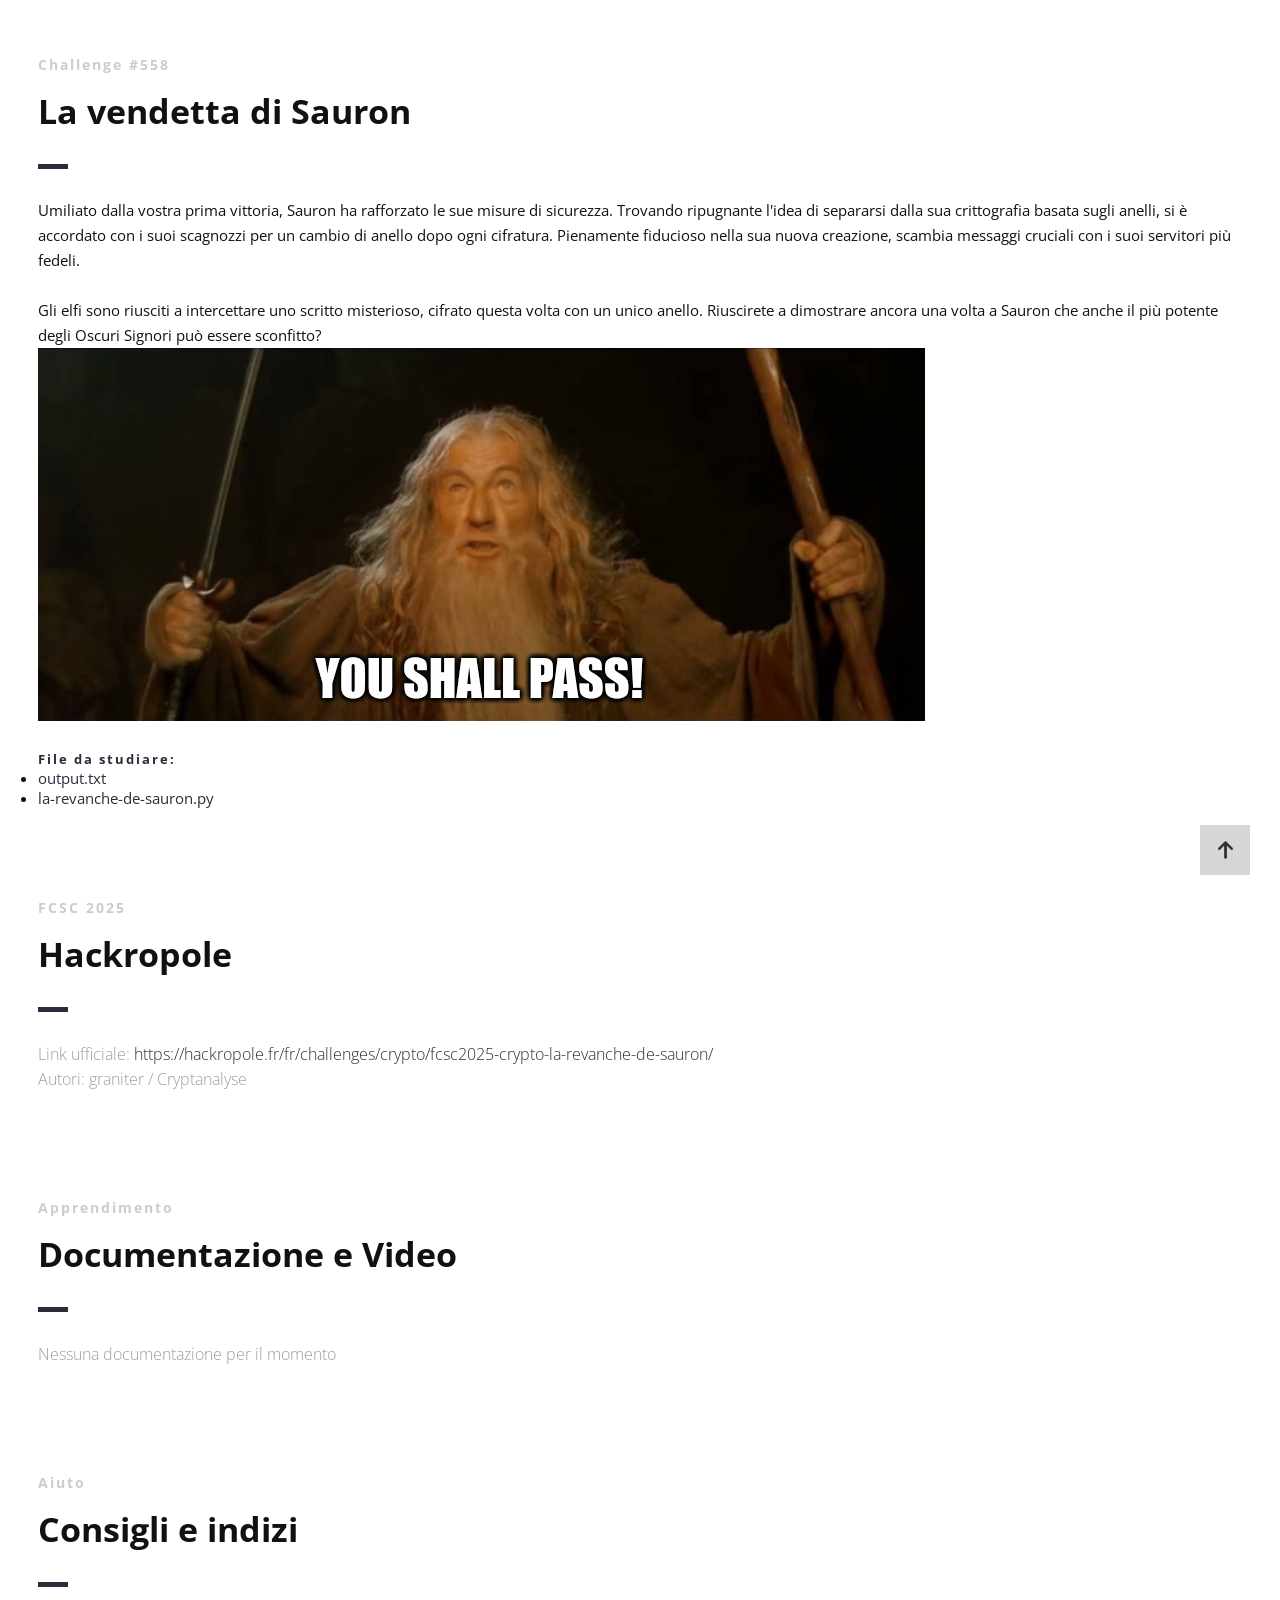
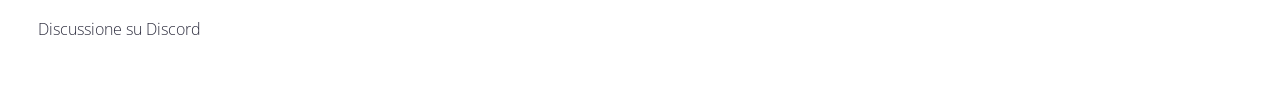
<file: presentation/index_it.html>
<!DOCTYPE html>
<html lang="it">

<head>
    <meta charset="UTF-8">
    <!--Page Title-->
    <title>Hack-Oeil - Les CTFs de Cyrhades</title>
    <!--Meta Keywords and Description-->
    <meta name="keywords" content="">
    <meta name="description" content="">
    <meta name="viewport" content="width=device-width, initial-scale=1.0, user-scalable=no" />
    <link rel="shortcut icon" href="./assets/images/favicon.ico" title="Favicon" />
    <link rel="stylesheet" href="./assets/css/style.css">
    <link href='https://fonts.googleapis.com/css?family=Open+Sans:400,300,600,700,800' rel='stylesheet' type='text/css'>
    <script src="./assets/js/highlight.min.js"></script>
    <script>
        document.addEventListener('DOMContentLoaded', () => {
            // Controlla se la finestra si trova in un iframe
            if (window.self !== window.top) {
                document.querySelectorAll('a').forEach((link) => {
                    link.addEventListener('click', (event) => {
                        const a = event.target.closest('a[href^="http"]');
                        if (a) {
                            event.preventDefault();
                            window.parent.postMessage({
                                type: "open-external",
                                url: a.href
                            }, "*");
                        }
                    });
                });
            }
            // Attiva l'evidenziazione della sintassi:
            if (window.hljs) {
                hljs.highlightAll();
            } else {
                console.error("Highlight.js non caricato!");
            }
        });
    </script>
</head>

<body>

    <div id="wrapper">
        <!--Main Content Area-->
        <main id="content">
            <!--Ctf-->
            <section class="ctf scrollto">
                <article class="row clearfix">
                    <div class="col-1">
                        <div class="section-heading">
                            <h3>Challenge #558</h3>
                            <h2 class="section-title">La vendetta di Sauron</h2>
                            <p>
Umiliato dalla vostra prima vittoria, Sauron ha rafforzato le sue misure di sicurezza. Trovando ripugnante l'idea di separarsi dalla sua crittografia basata sugli anelli, si è accordato con i suoi scagnozzi per un cambio di anello dopo ogni cifratura. Pienamente fiducioso nella sua nuova creazione, scambia messaggi cruciali con i suoi servitori più fedeli.
<br /><br />
Gli elfi sono riusciti a intercettare uno scritto misterioso, cifrato questa volta con un unico anello. Riuscirete a dimostrare ancora una volta a Sauron che anche il più potente degli Oscuri Signori può essere sconfitto?
         <br/><img src="./assets/images/la-revanche-de-sauron.jpg">    
                                    </p>
                            <h4>File da studiare:</h4>
                            <ul>
                                <li><a href="../files/output.txt">output.txt</a></li>
                                <li><a href="../files/la-revanche-de-sauron.py">la-revanche-de-sauron.py</a></li>
                            </ul>
                        </div>
                    </div>
                </article>

                <article class="row clearfix">
                    <div class="col-1">
                        <div class="section-heading">
                            <h3>FCSC 2025</h3>
                            <h2 class="section-title">Hackropole</h2>
                            <p class="section-subtitle">
                                Link ufficiale:
                                <a target="_blank" href="https://hackropole.fr/fr/challenges/crypto/fcsc2025-crypto-la-revanche-de-sauron/">https://hackropole.fr/fr/challenges/crypto/fcsc2025-crypto-la-revanche-de-sauron/</a>
                                <br />
                                Autori: graniter / Cryptanalyse
                            </p>
                        </div>
                    </div>
                </article>

                <article class="row clearfix">
                    <div class="col-1">
                        <div class="section-heading">
                            <h3>Apprendimento</h3>
                            <h2 class="section-title">Documentazione e Video</h2>
                            <p class="section-subtitle">
                                Nessuna documentazione per il momento
                            </p>
                        </div>
                    </div>
                </article>

                <article class="row clearfix">
                    <div class="col-1">
                        <div class="section-heading">
                            <h3>Aiuto</h3>
                            <h2 class="section-title">Consigli e indizi</h2>
                            <p class="section-subtitle">
                                <a target="_blank"
                                    href="https://discord.com/channels/1175764392307077120/1175764601716092948">Discussione
                                    su Discord</a>
                            </p>
                        </div>
                    </div>
                </article>
            </section>
            <!--End of Ctf-->
        </main>
        <!--End Main Content Area-->

        <a id="scrollUp" href="#wrapper" style="position: fixed; z-index: 1000;"
            aria-label="Torna all'inizio della pagina" title="Torna in cima"></a>
    </div>
</body>

</html>
</file>
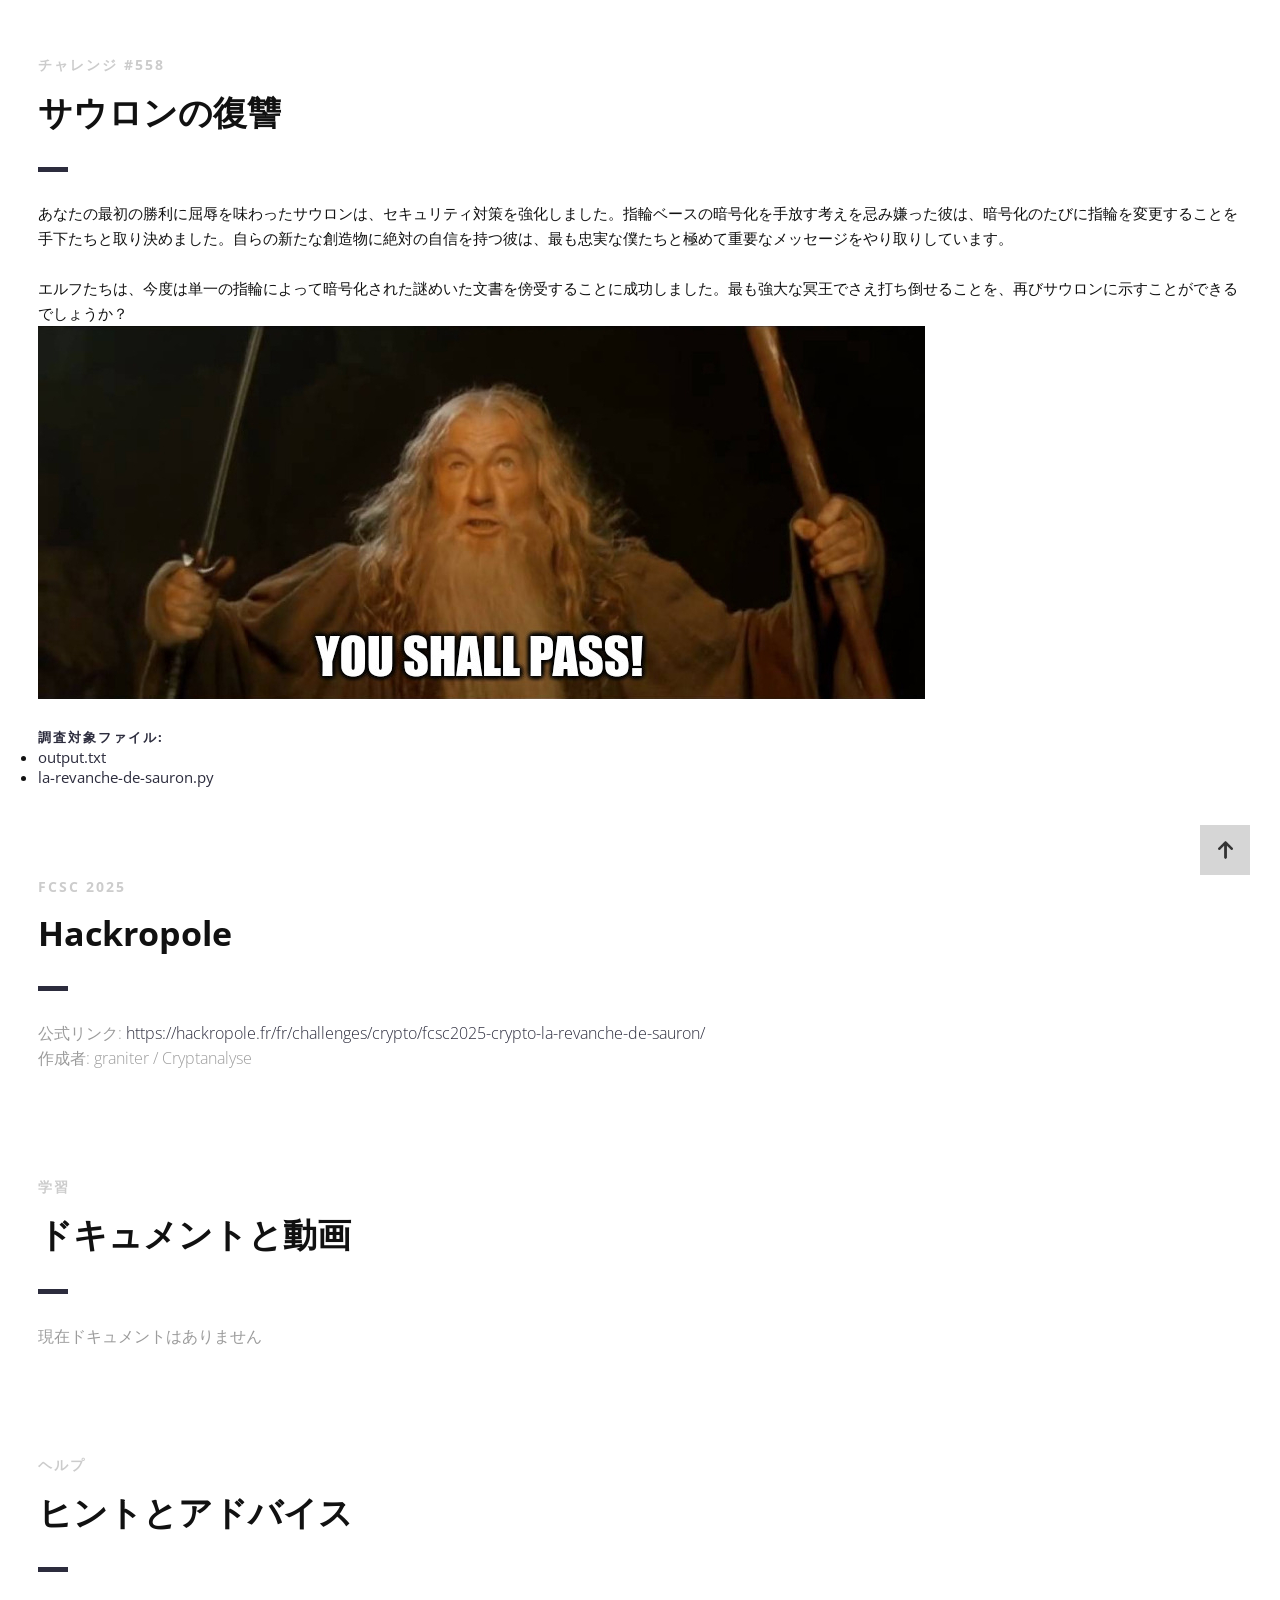
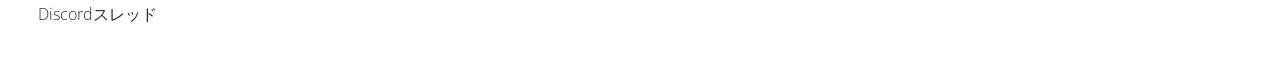
<file: presentation/index_ja.html>
<!DOCTYPE html>
<html lang="ja">

<head>
    <meta charset="UTF-8">
    <!--Page Title-->
    <title>Hack-Oeil - Les CTFs de Cyrhades</title>
    <!--Meta Keywords and Description-->
    <meta name="keywords" content="">
    <meta name="description" content="">
    <meta name="viewport" content="width=device-width, initial-scale=1.0, user-scalable=no" />
    <link rel="shortcut icon" href="./assets/images/favicon.ico" title="Favicon" />
    <link rel="stylesheet" href="./assets/css/style.css">
    <link href='https://fonts.googleapis.com/css?family=Open+Sans:400,300,600,700,800' rel='stylesheet' type='text/css'>
    <script src="./assets/js/highlight.min.js"></script>
    <script>
        document.addEventListener('DOMContentLoaded', () => {
            // iframe内にいるか確認
            if (window.self !== window.top) {
                document.querySelectorAll('a').forEach((link) => {
                    link.addEventListener('click', (event) => {
                        const a = event.target.closest('a[href^="http"]');
                        if (a) {
                            event.preventDefault();
                            window.parent.postMessage({
                                type: "open-external",
                                url: a.href
                            }, "*");
                        }
                    });
                });
            }
            // シンタックスハイライトを有効化 :
            if (window.hljs) {
                hljs.highlightAll();
            } else {
                console.error("Highlight.jsが読み込まれていません！");
            }
        });
    </script>
</head>

<body>

    <div id="wrapper">
        <!--Main Content Area-->
        <main id="content">
            <!--Ctf-->
            <section class="ctf scrollto">
                <article class="row clearfix">
                    <div class="col-1">
                        <div class="section-heading">
                            <h3>チャレンジ #558</h3>
                            <h2 class="section-title">サウロンの復讐</h2>
                            <p>
あなたの最初の勝利に屈辱を味わったサウロンは、セキュリティ対策を強化しました。指輪ベースの暗号化を手放す考えを忌み嫌った彼は、暗号化のたびに指輪を変更することを手下たちと取り決めました。自らの新たな創造物に絶対の自信を持つ彼は、最も忠実な僕たちと極めて重要なメッセージをやり取りしています。
<br /><br />
エルフたちは、今度は単一の指輪によって暗号化された謎めいた文書を傍受することに成功しました。最も強大な冥王でさえ打ち倒せることを、再びサウロンに示すことができるでしょうか？
         <br/><img src="./assets/images/la-revanche-de-sauron.jpg">    
                                    </p>
                            <h4>調査対象ファイル:</h4>
                            <ul>
                                <li><a href="../files/output.txt">output.txt</a></li>
                                <li><a href="../files/la-revanche-de-sauron.py">la-revanche-de-sauron.py</a></li>
                            </ul>
                        </div>
                    </div>
                </article>

                <article class="row clearfix">
                    <div class="col-1">
                        <div class="section-heading">
                            <h3>FCSC 2025</h3>
                            <h2 class="section-title">Hackropole</h2>
                            <p class="section-subtitle">
                                公式リンク:
                                <a target="_blank" href="https://hackropole.fr/fr/challenges/crypto/fcsc2025-crypto-la-revanche-de-sauron/">https://hackropole.fr/fr/challenges/crypto/fcsc2025-crypto-la-revanche-de-sauron/</a>
                                <br />
                                作成者: graniter / Cryptanalyse
                            </p>
                        </div>
                    </div>
                </article>

                <article class="row clearfix">
                    <div class="col-1">
                        <div class="section-heading">
                            <h3>学習</h3>
                            <h2 class="section-title">ドキュメントと動画</h2>
                            <p class="section-subtitle">
                                現在ドキュメントはありません
                            </p>
                        </div>
                    </div>
                </article>

                <article class="row clearfix">
                    <div class="col-1">
                        <div class="section-heading">
                            <h3>ヘルプ</h3>
                            <h2 class="section-title">ヒントとアドバイス</h2>
                            <p class="section-subtitle">
                                <a target="_blank"
                                    href="https://discord.com/channels/1175764392307077120/1175764601716092948">Discordスレッド</a>
                            </p>
                        </div>
                    </div>
                </article>
            </section>
            <!--End of Ctf-->
        </main>
        <!--End Main Content Area-->

        <a id="scrollUp" href="#wrapper" style="position: fixed; z-index: 1000;"
            aria-label="ページ上部へ戻る" title="ページの先頭へ"></a>
    </div>
</body>

</html>
</file>
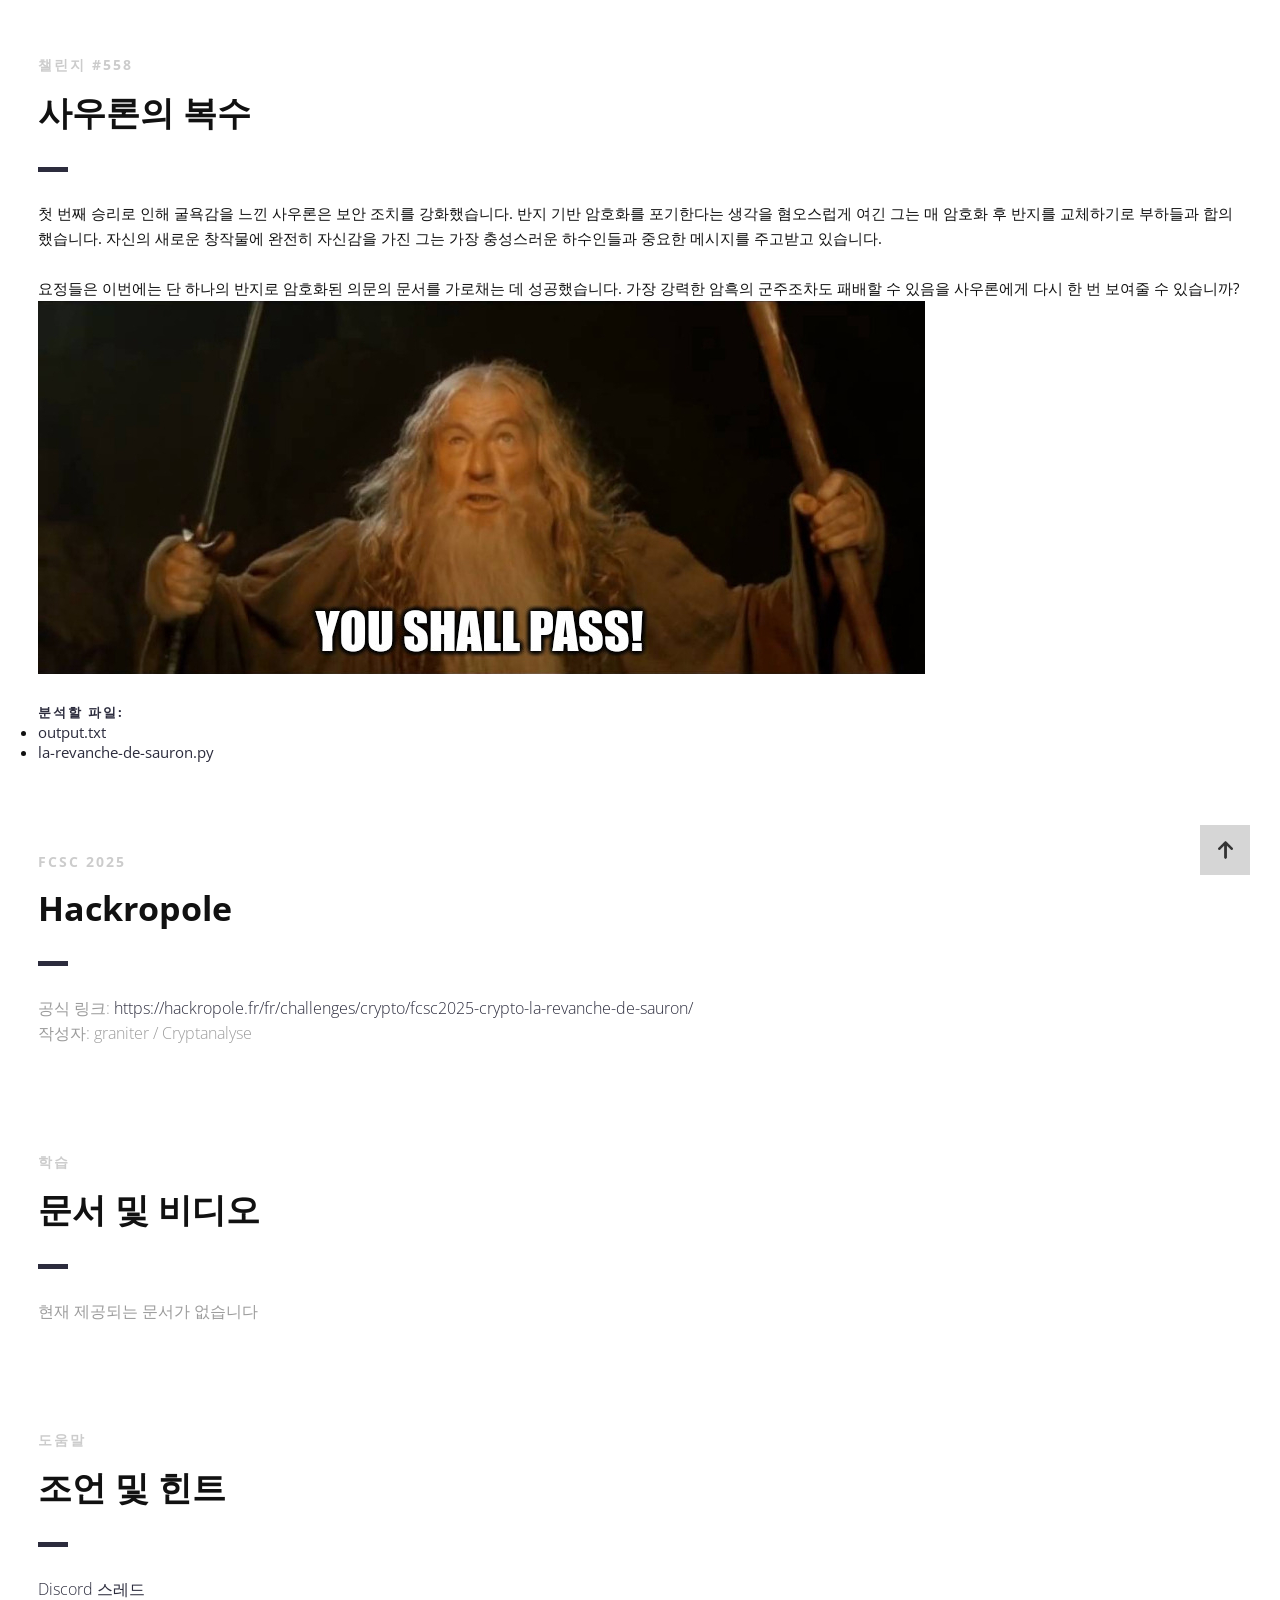
<file: presentation/index_ko.html>
<!DOCTYPE html>
<html lang="ko">

<head>
    <meta charset="UTF-8">
    <!--Page Title-->
    <title>Hack-Oeil - Les CTFs de Cyrhades</title>
    <!--Meta Keywords and Description-->
    <meta name="keywords" content="">
    <meta name="description" content="">
    <meta name="viewport" content="width=device-width, initial-scale=1.0, user-scalable=no" />
    <link rel="shortcut icon" href="./assets/images/favicon.ico" title="Favicon" />
    <link rel="stylesheet" href="./assets/css/style.css">
    <link href='https://fonts.googleapis.com/css?family=Open+Sans:400,300,600,700,800' rel='stylesheet' type='text/css'>
    <script src="./assets/js/highlight.min.js"></script>
    <script>
        document.addEventListener('DOMContentLoaded', () => {
            // iframe 내에 있는지 확인
            if (window.self !== window.top) {
                document.querySelectorAll('a').forEach((link) => {
                    link.addEventListener('click', (event) => {
                        const a = event.target.closest('a[href^="http"]');
                        if (a) {
                            event.preventDefault();
                            window.parent.postMessage({
                                type: "open-external",
                                url: a.href
                            }, "*");
                        }
                    });
                });
            }
            // 구문 강조 활성화:
            if (window.hljs) {
                hljs.highlightAll();
            } else {
                console.error("Highlight.js가 로드되지 않았습니다!");
            }
        });
    </script>
</head>

<body>

    <div id="wrapper">
        <!--Main Content Area-->
        <main id="content">
            <!--Ctf-->
            <section class="ctf scrollto">
                <article class="row clearfix">
                    <div class="col-1">
                        <div class="section-heading">
                            <h3>챌린지 #558</h3>
                            <h2 class="section-title">사우론의 복수</h2>
                            <p>
첫 번째 승리로 인해 굴욕감을 느낀 사우론은 보안 조치를 강화했습니다. 반지 기반 암호화를 포기한다는 생각을 혐오스럽게 여긴 그는 매 암호화 후 반지를 교체하기로 부하들과 합의했습니다. 자신의 새로운 창작물에 완전히 자신감을 가진 그는 가장 충성스러운 하수인들과 중요한 메시지를 주고받고 있습니다.
<br /><br />
요정들은 이번에는 단 하나의 반지로 암호화된 의문의 문서를 가로채는 데 성공했습니다. 가장 강력한 암흑의 군주조차도 패배할 수 있음을 사우론에게 다시 한 번 보여줄 수 있습니까?
         <br/><img src="./assets/images/la-revanche-de-sauron.jpg">    
</p>
                            <h4>분석할 파일:</h4>
                            <ul>
                                <li><a href="../files/output.txt">output.txt</a></li>
                                <li><a href="../files/la-revanche-de-sauron.py">la-revanche-de-sauron.py</a></li>
                            </ul>
                        </div>
                    </div>
                </article>

                <article class="row clearfix">
                    <div class="col-1">
                        <div class="section-heading">
                            <h3>FCSC 2025</h3>
                            <h2 class="section-title">Hackropole</h2>
                            <p class="section-subtitle">
                                공식 링크:
                                <a target="_blank" href="https://hackropole.fr/fr/challenges/crypto/fcsc2025-crypto-la-revanche-de-sauron/">https://hackropole.fr/fr/challenges/crypto/fcsc2025-crypto-la-revanche-de-sauron/</a>
                                <br />
                                작성자: graniter / Cryptanalyse
                            </p>
                        </div>
                    </div>
                </article>

                <article class="row clearfix">
                    <div class="col-1">
                        <div class="section-heading">
                            <h3>학습</h3>
                            <h2 class="section-title">문서 및 비디오</h2>
                            <p class="section-subtitle">
                                현재 제공되는 문서가 없습니다
                            </p>
                        </div>
                    </div>
                </article>

                <article class="row clearfix">
                    <div class="col-1">
                        <div class="section-heading">
                            <h3>도움말</h3>
                            <h2 class="section-title">조언 및 힌트</h2>
                            <p class="section-subtitle">
                                <a target="_blank"
                                    href="https://discord.com/channels/1175764392307077120/1175764601716092948">Discord
                                    스레드</a>
                            </p>
                        </div>
                    </div>
                </article>
            </section>
            <!--End of Ctf-->
        </main>
        <!--End Main Content Area-->

        <a id="scrollUp" href="#wrapper" style="position: fixed; z-index: 1000;"
            aria-label="페이지 맨 위로 이동" title="맨 위로 이동"></a>
    </div>
</body>

</html>
</file>
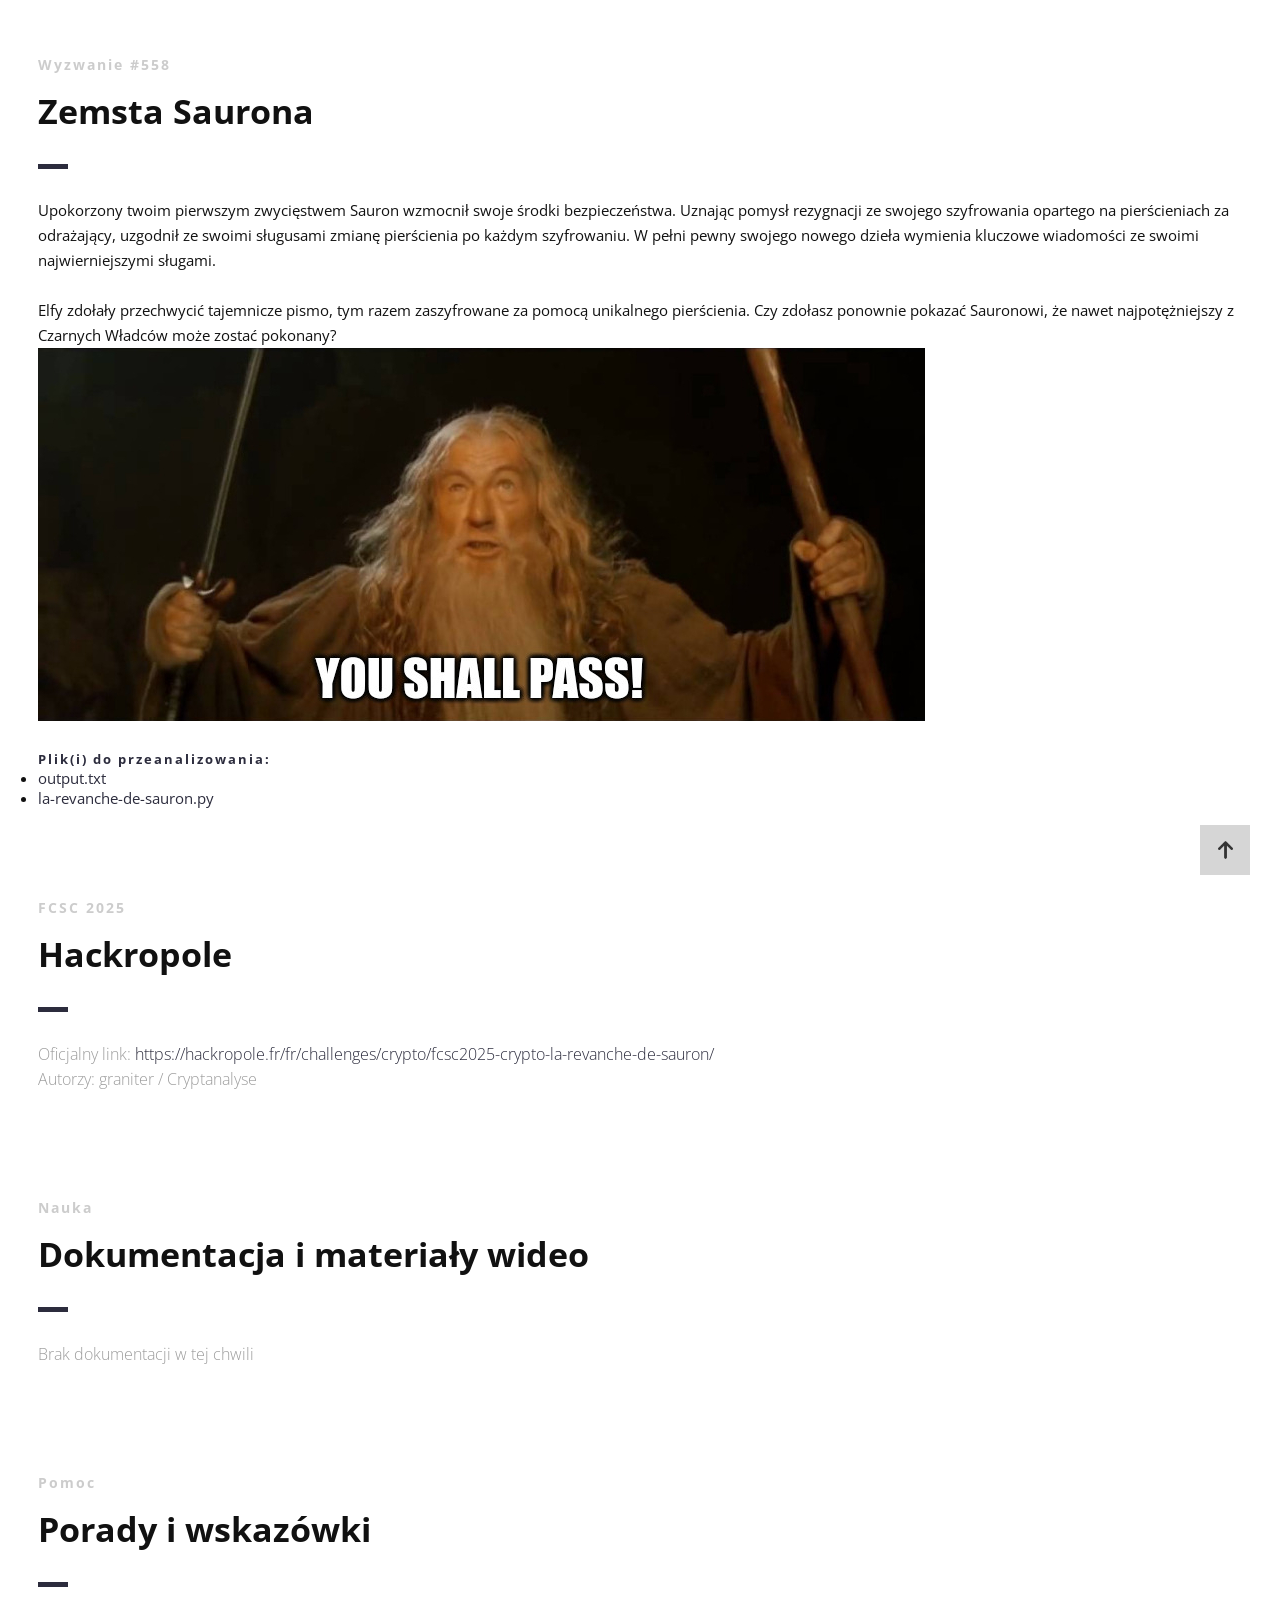
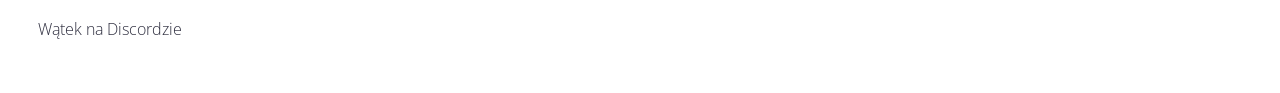
<file: presentation/index_pl.html>
<!DOCTYPE html>
<html lang="pl">

<head>
    <meta charset="UTF-8">
    <!--Page Title-->
    <title>Hack-Oeil - Les CTFs de Cyrhades</title>
    <!--Meta Keywords and Description-->
    <meta name="keywords" content="">
    <meta name="description" content="">
    <meta name="viewport" content="width=device-width, initial-scale=1.0, user-scalable=no" />
    <link rel="shortcut icon" href="./assets/images/favicon.ico" title="Favicon" />
    <link rel="stylesheet" href="./assets/css/style.css">
    <link href='https://fonts.googleapis.com/css?family=Open+Sans:400,300,600,700,800' rel='stylesheet' type='text/css'>
    <script src="./assets/js/highlight.min.js"></script>
    <script>
        document.addEventListener('DOMContentLoaded', () => {
            // Sprawdza, czy okno znajduje się wewnątrz iframe
            if (window.self !== window.top) {
                document.querySelectorAll('a').forEach((link) => {
                    link.addEventListener('click', (event) => {
                        const a = event.target.closest('a[href^="http"]');
                        if (a) {
                            event.preventDefault();
                            window.parent.postMessage({
                                type: "open-external",
                                url: a.href
                            }, "*");
                        }
                    });
                });
            }
            // Aktywacja podświetlania składni:
            if (window.hljs) {
                hljs.highlightAll();
            } else {
                console.error("Highlight.js nie został załadowany!");
            }
        });
    </script>
</head>

<body>

    <div id="wrapper">
        <!--Main Content Area-->
        <main id="content">
            <!--Ctf-->
            <section class="ctf scrollto">
                <article class="row clearfix">
                    <div class="col-1">
                        <div class="section-heading">
                            <h3>Wyzwanie #558</h3>
                            <h2 class="section-title">Zemsta Saurona</h2>
                            <p>
Upokorzony twoim pierwszym zwycięstwem Sauron wzmocnił swoje środki bezpieczeństwa. Uznając pomysł rezygnacji ze swojego szyfrowania opartego na pierścieniach za odrażający, uzgodnił ze swoimi sługusami zmianę pierścienia po każdym szyfrowaniu. W pełni pewny swojego nowego dzieła wymienia kluczowe wiadomości ze swoimi najwierniejszymi sługami.
<br /><br />
Elfy zdołały przechwycić tajemnicze pismo, tym razem zaszyfrowane za pomocą unikalnego pierścienia. Czy zdołasz ponownie pokazać Sauronowi, że nawet najpotężniejszy z Czarnych Władców może zostać pokonany?
         <br/><img src="./assets/images/la-revanche-de-sauron.jpg">    
</p>
                            <h4>Plik(i) do przeanalizowania:</h4>
                            <ul>
                                <li><a href="../files/output.txt">output.txt</a></li>
                                <li><a href="../files/la-revanche-de-sauron.py">la-revanche-de-sauron.py</a></li>
                            </ul>
                        </div>
                    </div>
                </article>

                <article class="row clearfix">
                    <div class="col-1">
                        <div class="section-heading">
                            <h3>FCSC 2025</h3>
                            <h2 class="section-title">Hackropole</h2>
                            <p class="section-subtitle">
                                Oficjalny link:
                                <a target="_blank" href="https://hackropole.fr/fr/challenges/crypto/fcsc2025-crypto-la-revanche-de-sauron/">https://hackropole.fr/fr/challenges/crypto/fcsc2025-crypto-la-revanche-de-sauron/</a>
                                <br />
                                Autorzy: graniter / Cryptanalyse
                            </p>
                        </div>
                    </div>
                </article>

                <article class="row clearfix">
                    <div class="col-1">
                        <div class="section-heading">
                            <h3>Nauka</h3>
                            <h2 class="section-title">Dokumentacja i materiały wideo</h2>
                            <p class="section-subtitle">
                                Brak dokumentacji w tej chwili
                            </p>
                        </div>
                    </div>
                </article>

                <article class="row clearfix">
                    <div class="col-1">
                        <div class="section-heading">
                            <h3>Pomoc</h3>
                            <h2 class="section-title">Porady i wskazówki</h2>
                            <p class="section-subtitle">
                                <a target="_blank"
                                    href="https://discord.com/channels/1175764392307077120/1175764601716092948">Wątek
                                    na Discordzie</a>
                            </p>
                        </div>
                    </div>
                </article>
            </section>
            <!--End of Ctf-->
        </main>
        <!--End Main Content Area-->

        <a id="scrollUp" href="#wrapper" style="position: fixed; z-index: 1000;"
            aria-label="Przewiń na górę strony" title="Powrót na górę"></a>
    </div>
</body>

</html>
</file>
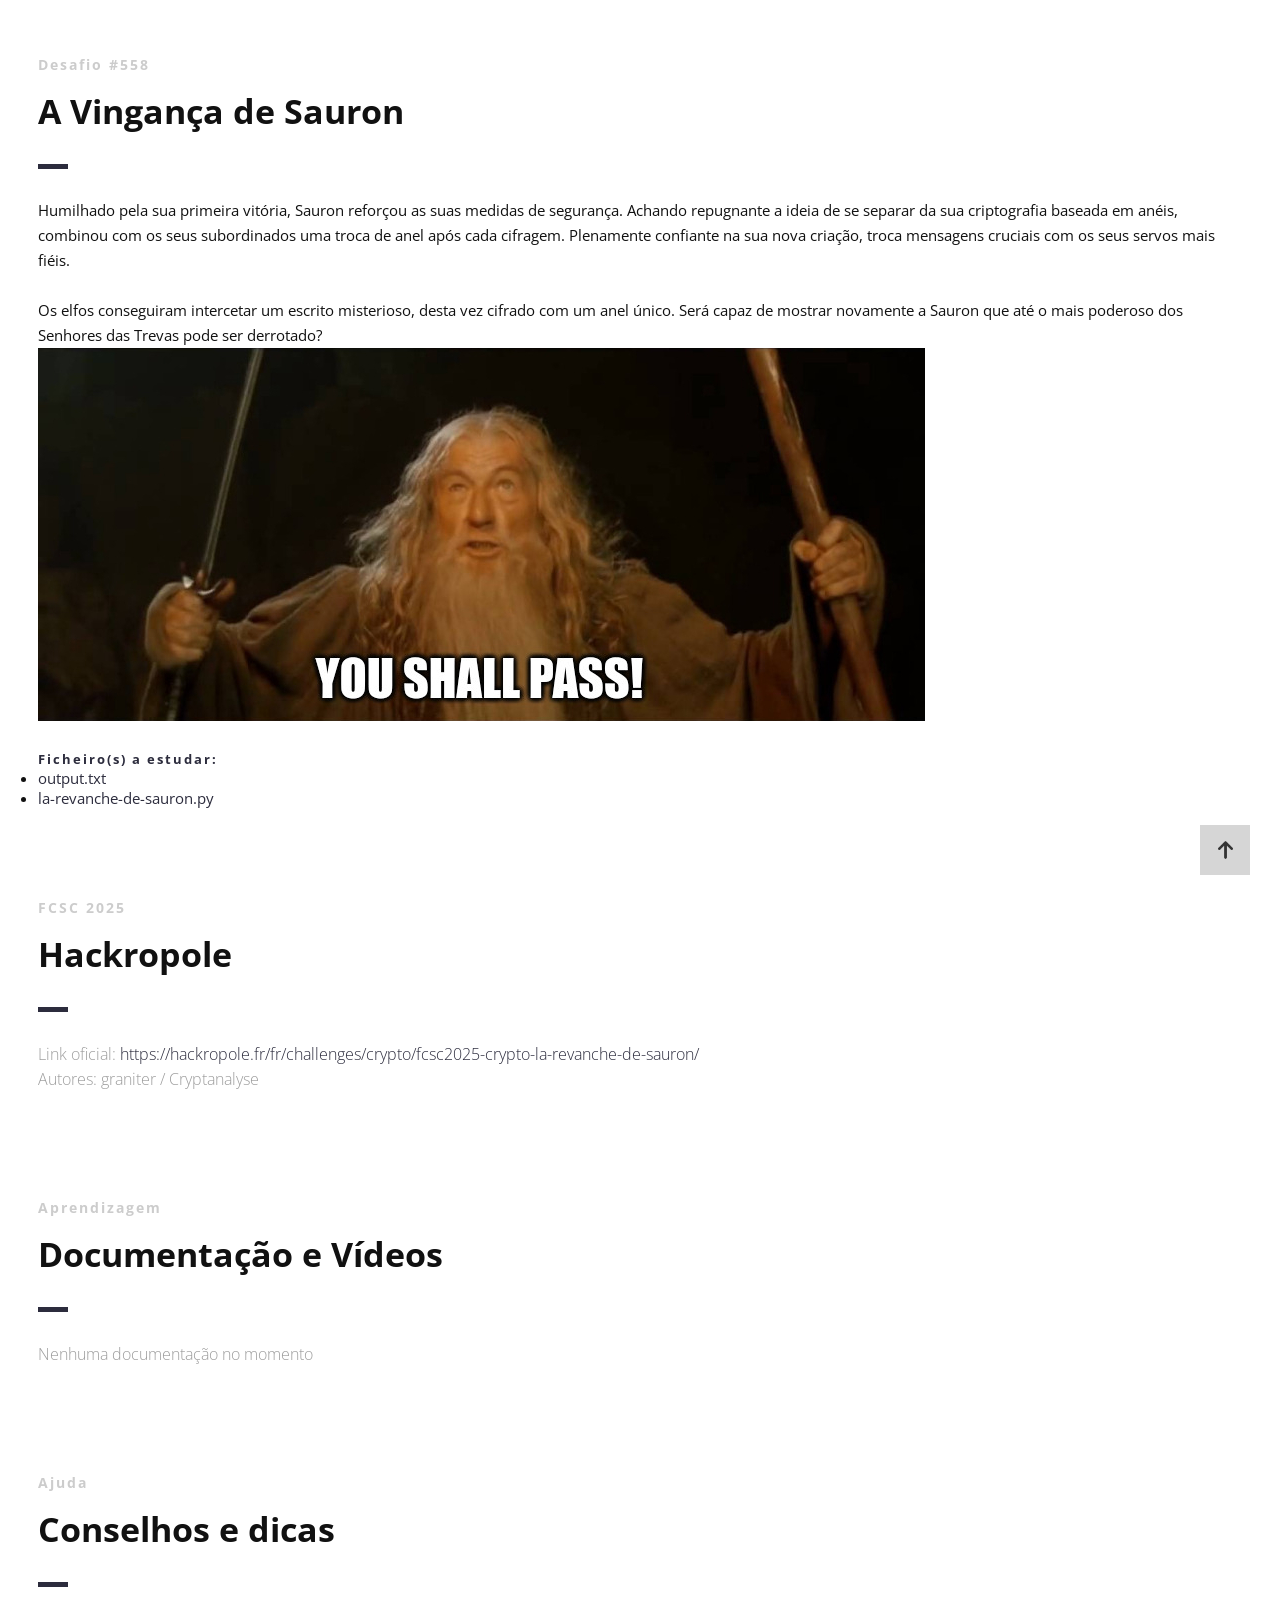
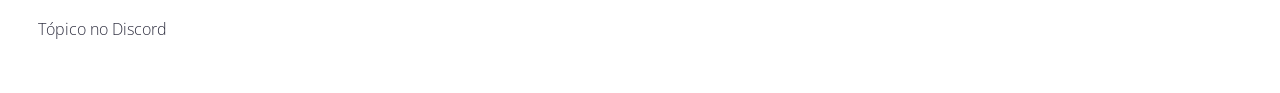
<file: presentation/index_pt.html>
<!DOCTYPE html>
<html lang="pt">

<head>
    <meta charset="UTF-8">
    <!--Page Title-->
    <title>Hack-Oeil - Les CTFs de Cyrhades</title>
    <!--Meta Keywords and Description-->
    <meta name="keywords" content="">
    <meta name="description" content="">
    <meta name="viewport" content="width=device-width, initial-scale=1.0, user-scalable=no" />
    <link rel="shortcut icon" href="./assets/images/favicon.ico" title="Favicon" />
    <link rel="stylesheet" href="./assets/css/style.css">
    <link href='https://fonts.googleapis.com/css?family=Open+Sans:400,300,600,700,800' rel='stylesheet' type='text/css'>
    <script src="./assets/js/highlight.min.js"></script>
    <script>
        document.addEventListener('DOMContentLoaded', () => {
            // Verifica se a janela está dentro de um iframe
            if (window.self !== window.top) {
                document.querySelectorAll('a').forEach((link) => {
                    link.addEventListener('click', (event) => {
                        const a = event.target.closest('a[href^="http"]');
                        if (a) {
                            event.preventDefault();
                            window.parent.postMessage({
                                type: "open-external",
                                url: a.href
                            }, "*");
                        }
                    });
                });
            }
            // Ativa o destaque de sintaxe:
            if (window.hljs) {
                hljs.highlightAll();
            } else {
                console.error("Highlight.js não carregado!");
            }
        });
    </script>
</head>

<body>

    <div id="wrapper">
        <!--Main Content Area-->
        <main id="content">
            <!--Ctf-->
            <section class="ctf scrollto">
                <article class="row clearfix">
                    <div class="col-1">
                        <div class="section-heading">
                            <h3>Desafio #558</h3>
                            <h2 class="section-title">A Vingança de Sauron</h2>
                            <p>
Humilhado pela sua primeira vitória, Sauron reforçou as suas medidas de segurança. Achando repugnante a ideia de se separar da sua criptografia baseada em anéis, combinou com os seus subordinados uma troca de anel após cada cifragem. Plenamente confiante na sua nova criação, troca mensagens cruciais com os seus servos mais fiéis.
<br /><br />
Os elfos conseguiram intercetar um escrito misterioso, desta vez cifrado com um anel único. Será capaz de mostrar novamente a Sauron que até o mais poderoso dos Senhores das Trevas pode ser derrotado?
             <br/><img src="./assets/images/la-revanche-de-sauron.jpg">                           
                        </p>
                            <h4>Ficheiro(s) a estudar:</h4>
                            <ul>
                                <li><a href="../files/output.txt">output.txt</a></li>
                                <li><a href="../files/la-revanche-de-sauron.py">la-revanche-de-sauron.py</a></li>
                            </ul>
                        </div>
                    </div>
                </article>

                <article class="row clearfix">
                    <div class="col-1">
                        <div class="section-heading">
                            <h3>FCSC 2025</h3>
                            <h2 class="section-title">Hackropole</h2>
                            <p class="section-subtitle">
                                Link oficial:
                                <a target="_blank" href="https://hackropole.fr/fr/challenges/crypto/fcsc2025-crypto-la-revanche-de-sauron/">https://hackropole.fr/fr/challenges/crypto/fcsc2025-crypto-la-revanche-de-sauron/</a>
                                <br />
                                Autores: graniter / Cryptanalyse
                            </p>
                        </div>
                    </div>
                </article>

                <article class="row clearfix">
                    <div class="col-1">
                        <div class="section-heading">
                            <h3>Aprendizagem</h3>
                            <h2 class="section-title">Documentação e Vídeos</h2>
                            <p class="section-subtitle">
                                Nenhuma documentação no momento
                            </p>
                        </div>
                    </div>
                </article>

                <article class="row clearfix">
                    <div class="col-1">
                        <div class="section-heading">
                            <h3>Ajuda</h3>
                            <h2 class="section-title">Conselhos e dicas</h2>
                            <p class="section-subtitle">
                                <a target="_blank"
                                    href="https://discord.com/channels/1175764392307077120/1175764601716092948">Tópico
                                    no Discord</a>
                            </p>
                        </div>
                    </div>
                </article>
            </section>
            <!--End of Ctf-->
        </main>
        <!--End Main Content Area-->

        <a id="scrollUp" href="#wrapper" style="position: fixed; z-index: 1000;"
            aria-label="Voltar ao topo da página" title="Volver ao topo"></a>
    </div>
</body>

</html>
</file>
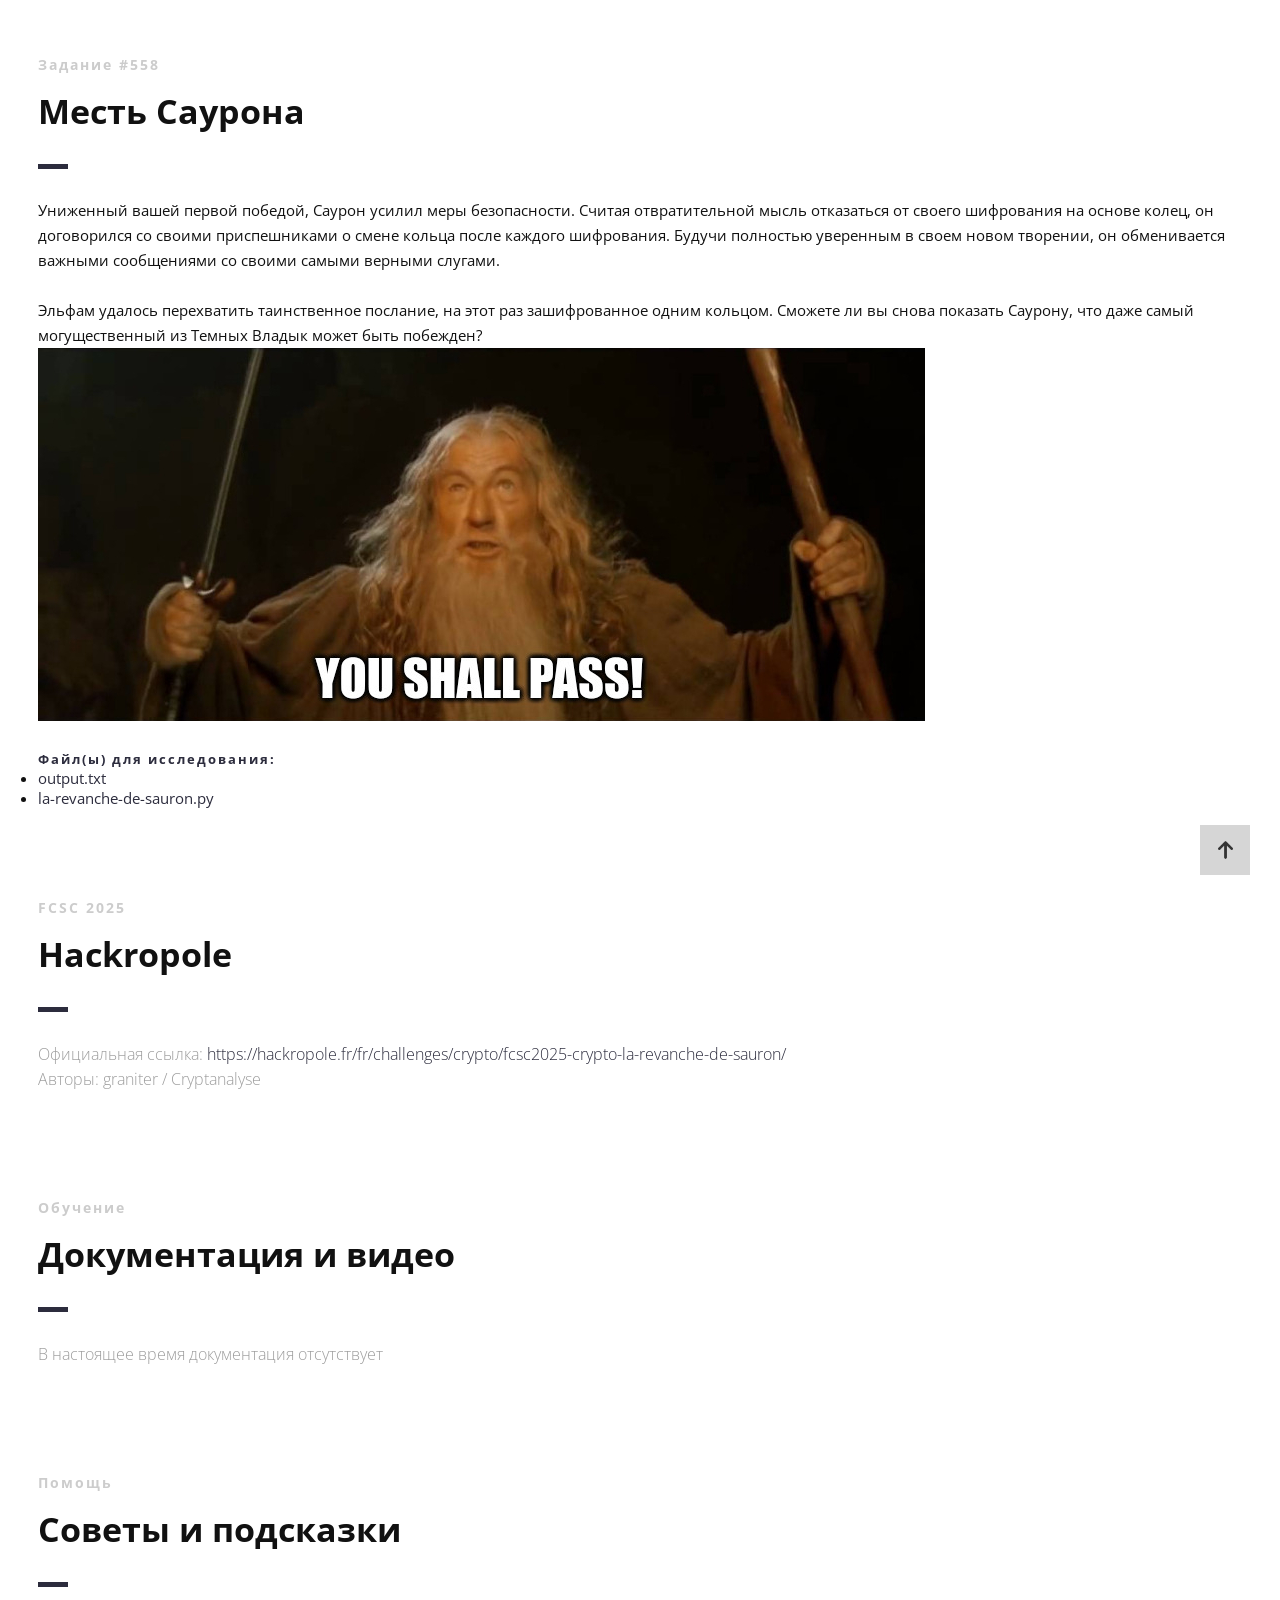
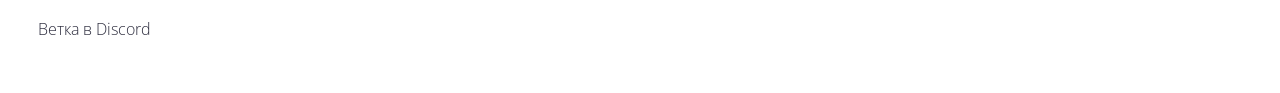
<file: presentation/index_ru.html>
<!DOCTYPE html>
<html lang="ru">

<head>
    <meta charset="UTF-8">
    <!--Page Title-->
    <title>Hack-Oeil - Les CTFs de Cyrhades</title>
    <!--Meta Keywords and Description-->
    <meta name="keywords" content="">
    <meta name="description" content="">
    <meta name="viewport" content="width=device-width, initial-scale=1.0, user-scalable=no" />
    <link rel="shortcut icon" href="./assets/images/favicon.ico" title="Favicon" />
    <link rel="stylesheet" href="./assets/css/style.css">
    <link href='https://fonts.googleapis.com/css?family=Open+Sans:400,300,600,700,800' rel='stylesheet' type='text/css'>
    <script src="./assets/js/highlight.min.js"></script>
    <script>
        document.addEventListener('DOMContentLoaded', () => {
            // Проверяет, находится ли окно во фрейме (iframe)
            if (window.self !== window.top) {
                document.querySelectorAll('a').forEach((link) => {
                    link.addEventListener('click', (event) => {
                        const a = event.target.closest('a[href^="http"]');
                        if (a) {
                            event.preventDefault();
                            window.parent.postMessage({
                                type: "open-external",
                                url: a.href
                            }, "*");
                        }
                    });
                });
            }
            // Включает подсветку синтаксиса:
            if (window.hljs) {
                hljs.highlightAll();
            } else {
                console.error("Highlight.js не загружен!");
            }
        });
    </script>
</head>

<body>

    <div id="wrapper">
        <!--Main Content Area-->
        <main id="content">
            <!--Ctf-->
            <section class="ctf scrollto">
                <article class="row clearfix">
                    <div class="col-1">
                        <div class="section-heading">
                            <h3>Задание #558</h3>
                            <h2 class="section-title">Месть Саурона</h2>
                            <p>
Униженный вашей первой победой, Саурон усилил меры безопасности. Считая отвратительной мысль отказаться от своего шифрования на основе колец, он договорился со своими приспешниками о смене кольца после каждого шифрования. Будучи полностью уверенным в своем новом творении, он обменивается важными сообщениями со своими самыми верными слугами.
<br /><br />
Эльфам удалось перехватить таинственное послание, на этот раз зашифрованное одним кольцом. Сможете ли вы снова показать Саурону, что даже самый могущественный из Темных Владык может быть побежден?
         <br/><img src="./assets/images/la-revanche-de-sauron.jpg">                                
</p>
                            <h4>Файл(ы) для исследования:</h4>
                            <ul>
                                <li><a href="../files/output.txt">output.txt</a></li>
                                <li><a href="../files/la-revanche-de-sauron.py">la-revanche-de-sauron.py</a></li>
                            </ul>
                        </div>
                    </div>
                </article>

                <article class="row clearfix">
                    <div class="col-1">
                        <div class="section-heading">
                            <h3>FCSC 2025</h3>
                            <h2 class="section-title">Hackropole</h2>
                            <p class="section-subtitle">
                                Официальная ссылка:
                                <a target="_blank" href="https://hackropole.fr/fr/challenges/crypto/fcsc2025-crypto-la-revanche-de-sauron/">https://hackropole.fr/fr/challenges/crypto/fcsc2025-crypto-la-revanche-de-sauron/</a>
                                <br />
                                Авторы: graniter / Cryptanalyse
                            </p>
                        </div>
                    </div>
                </article>

                <article class="row clearfix">
                    <div class="col-1">
                        <div class="section-heading">
                            <h3>Обучение</h3>
                            <h2 class="section-title">Документация и видео</h2>
                            <p class="section-subtitle">
                                В настоящее время документация отсутствует
                            </p>
                        </div>
                    </div>
                </article>

                <article class="row clearfix">
                    <div class="col-1">
                        <div class="section-heading">
                            <h3>Помощь</h3>
                            <h2 class="section-title">Советы и подсказки</h2>
                            <p class="section-subtitle">
                                <a target="_blank"
                                    href="https://discord.com/channels/1175764392307077120/1175764601716092948">Ветка
                                    в Discord</a>
                            </p>
                        </div>
                    </div>
                </article>
            </section>
            <!--End of Ctf-->
        </main>
        <!--End Main Content Area-->

        <a id="scrollUp" href="#wrapper" style="position: fixed; z-index: 1000;"
            aria-label="Вернуться в начало страницы" title="Наверх"></a>
    </div>
</body>

</html>
</file>
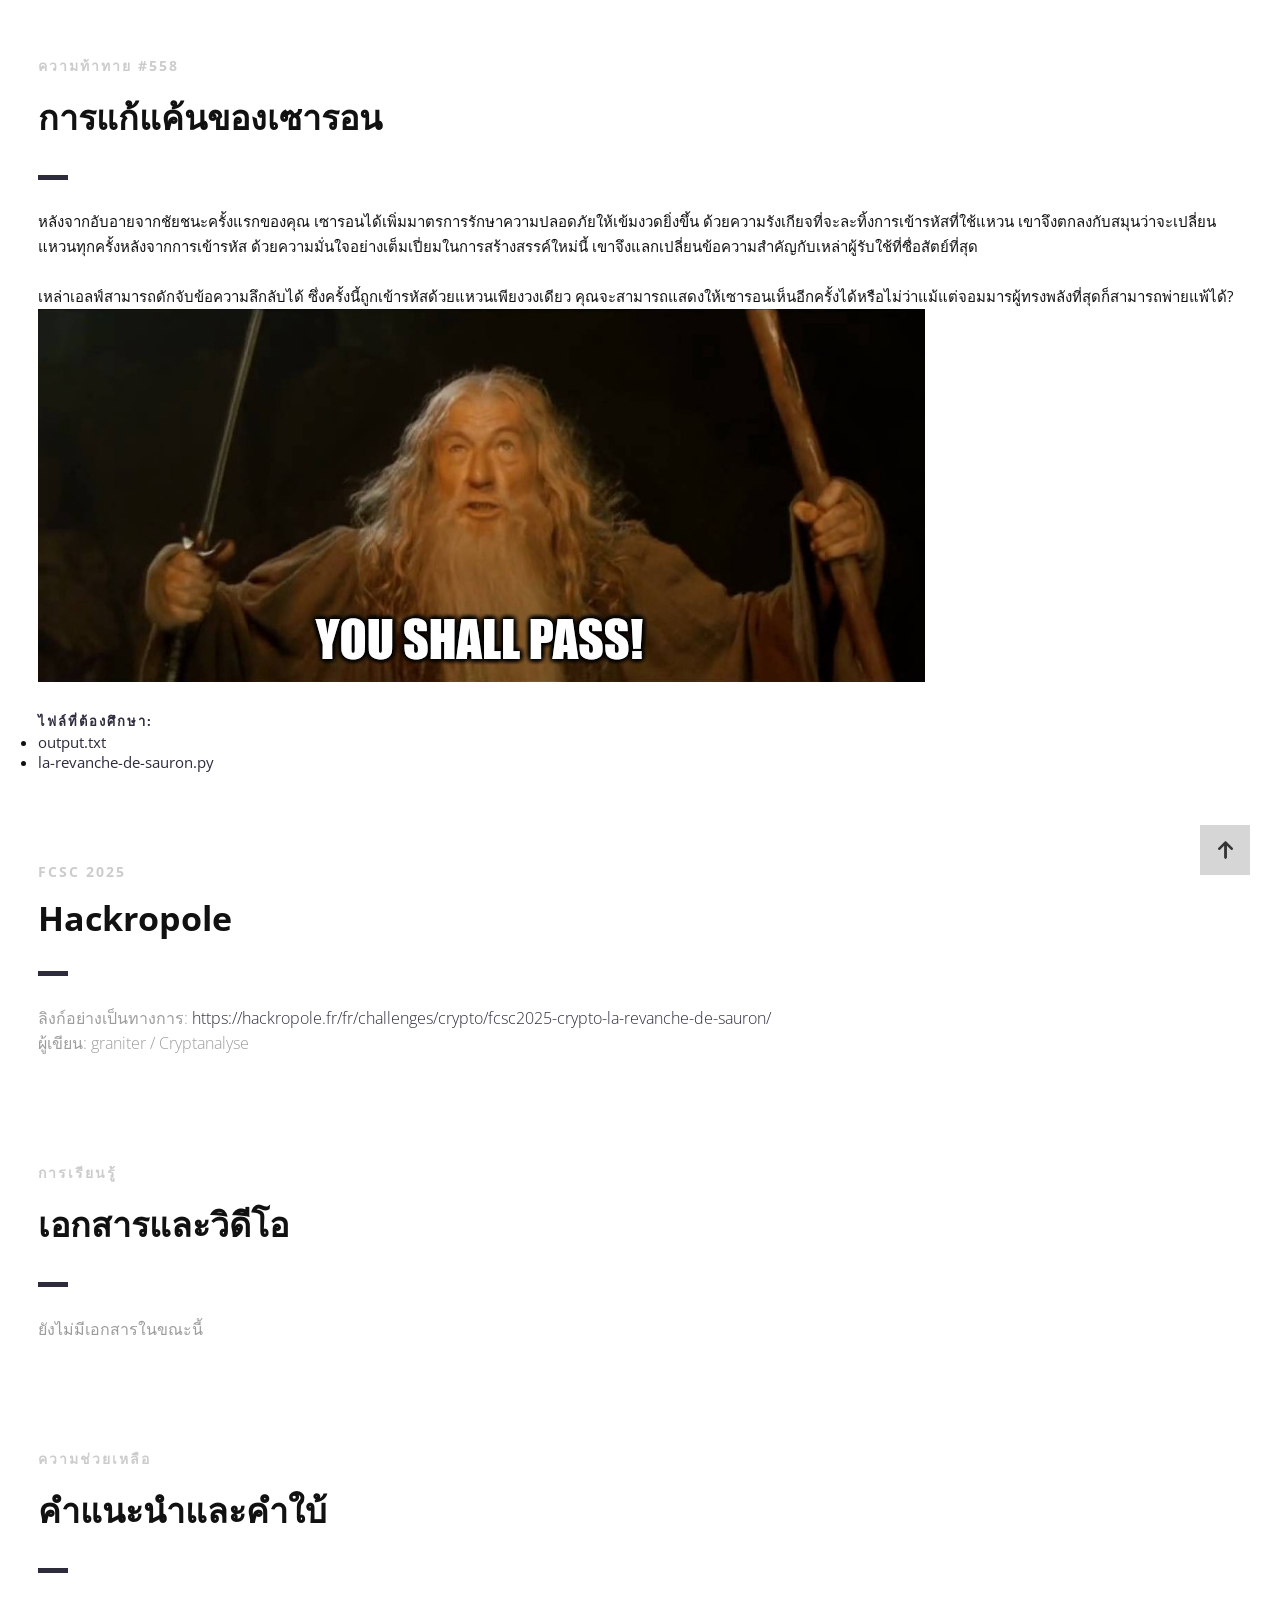
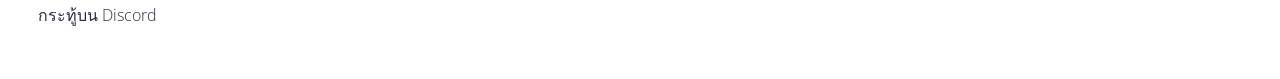
<file: presentation/index_th.html>
<!DOCTYPE html>
<html lang="th">

<head>
    <meta charset="UTF-8">
    <!--Page Title-->
    <title>Hack-Oeil - Les CTFs de Cyrhades</title>
    <!--Meta Keywords and Description-->
    <meta name="keywords" content="">
    <meta name="description" content="">
    <meta name="viewport" content="width=device-width, initial-scale=1.0, user-scalable=no" />
    <link rel="shortcut icon" href="./assets/images/favicon.ico" title="Favicon" />
    <link rel="stylesheet" href="./assets/css/style.css">
    <link href='https://fonts.googleapis.com/css?family=Open+Sans:400,300,600,700,800' rel='stylesheet' type='text/css'>
    <script src="./assets/js/highlight.min.js"></script>
    <script>
        document.addEventListener('DOMContentLoaded', () => {
            // ตรวจสอบว่าหน้าต่างอยู่ใน iframe หรือไม่
            if (window.self !== window.top) {
                document.querySelectorAll('a').forEach((link) => {
                    link.addEventListener('click', (event) => {
                        const a = event.target.closest('a[href^="http"]');
                        if (a) {
                            event.preventDefault();
                            window.parent.postMessage({
                                type: "open-external",
                                url: a.href
                            }, "*");
                        }
                    });
                });
            }
            // เปิดใช้งานการไฮไลต์ไวยากรณ์:
            if (window.hljs) {
                hljs.highlightAll();
            } else {
                console.error("Highlight.js ไม่ถูกโหลด!");
            }
        });
    </script>
</head>

<body>

    <div id="wrapper">
        <!--Main Content Area-->
        <main id="content">
            <!--Ctf-->
            <section class="ctf scrollto">
                <article class="row clearfix">
                    <div class="col-1">
                        <div class="section-heading">
                            <h3>ความท้าทาย #558</h3>
                            <h2 class="section-title">การแก้แค้นของเซารอน</h2>
                            <p>
หลังจากอับอายจากชัยชนะครั้งแรกของคุณ เซารอนได้เพิ่มมาตรการรักษาความปลอดภัยให้เข้มงวดยิ่งขึ้น ด้วยความรังเกียจที่จะละทิ้งการเข้ารหัสที่ใช้แหวน เขาจึงตกลงกับสมุนว่าจะเปลี่ยนแหวนทุกครั้งหลังจากการเข้ารหัส ด้วยความมั่นใจอย่างเต็มเปี่ยมในการสร้างสรรค์ใหม่นี้ เขาจึงแลกเปลี่ยนข้อความสำคัญกับเหล่าผู้รับใช้ที่ซื่อสัตย์ที่สุด
<br /><br />
เหล่าเอลฟ์สามารถดักจับข้อความลึกลับได้ ซึ่งครั้งนี้ถูกเข้ารหัสด้วยแหวนเพียงวงเดียว คุณจะสามารถแสดงให้เซารอนเห็นอีกครั้งได้หรือไม่ว่าแม้แต่จอมมารผู้ทรงพลังที่สุดก็สามารถพ่ายแพ้ได้?
         <br/><img src="./assets/images/la-revanche-de-sauron.jpg">    
                            </p>
                            <h4>ไฟล์ที่ต้องศึกษา:</h4>
                            <ul>
                                <li><a href="../files/output.txt">output.txt</a></li>
                                <li><a href="../files/la-revanche-de-sauron.py">la-revanche-de-sauron.py</a></li>
                            </ul>
                        </div>
                    </div>
                </article>

                <article class="row clearfix">
                    <div class="col-1">
                        <div class="section-heading">
                            <h3>FCSC 2025</h3>
                            <h2 class="section-title">Hackropole</h2>
                            <p class="section-subtitle">
                                ลิงก์อย่างเป็นทางการ:
                                <a target="_blank" href="https://hackropole.fr/fr/challenges/crypto/fcsc2025-crypto-la-revanche-de-sauron/">https://hackropole.fr/fr/challenges/crypto/fcsc2025-crypto-la-revanche-de-sauron/</a>
                                <br />
                                ผู้เขียน: graniter / Cryptanalyse
                            </p>
                        </div>
                    </div>
                </article>

                <article class="row clearfix">
                    <div class="col-1">
                        <div class="section-heading">
                            <h3>การเรียนรู้</h3>
                            <h2 class="section-title">เอกสารและวิดีโอ</h2>
                            <p class="section-subtitle">
                                ยังไม่มีเอกสารในขณะนี้
                            </p>
                        </div>
                    </div>
                </article>

                <article class="row clearfix">
                    <div class="col-1">
                        <div class="section-heading">
                            <h3>ความช่วยเหลือ</h3>
                            <h2 class="section-title">คำแนะนำและคำใบ้</h2>
                            <p class="section-subtitle">
                                <a target="_blank"
                                    href="https://discord.com/channels/1175764392307077120/1175764601716092948">กระทู้บน
                                    Discord</a>
                            </p>
                        </div>
                    </div>
                </article>
            </section>
            <!--End of Ctf-->
        </main>
        <!--End Main Content Area-->

        <a id="scrollUp" href="#wrapper" style="position: fixed; z-index: 1000;"
            aria-label="เลื่อนขึ้นไปบนสุดของหน้า" title="กลับไปด้านบน"></a>
    </div>
</body>

</html>
</file>
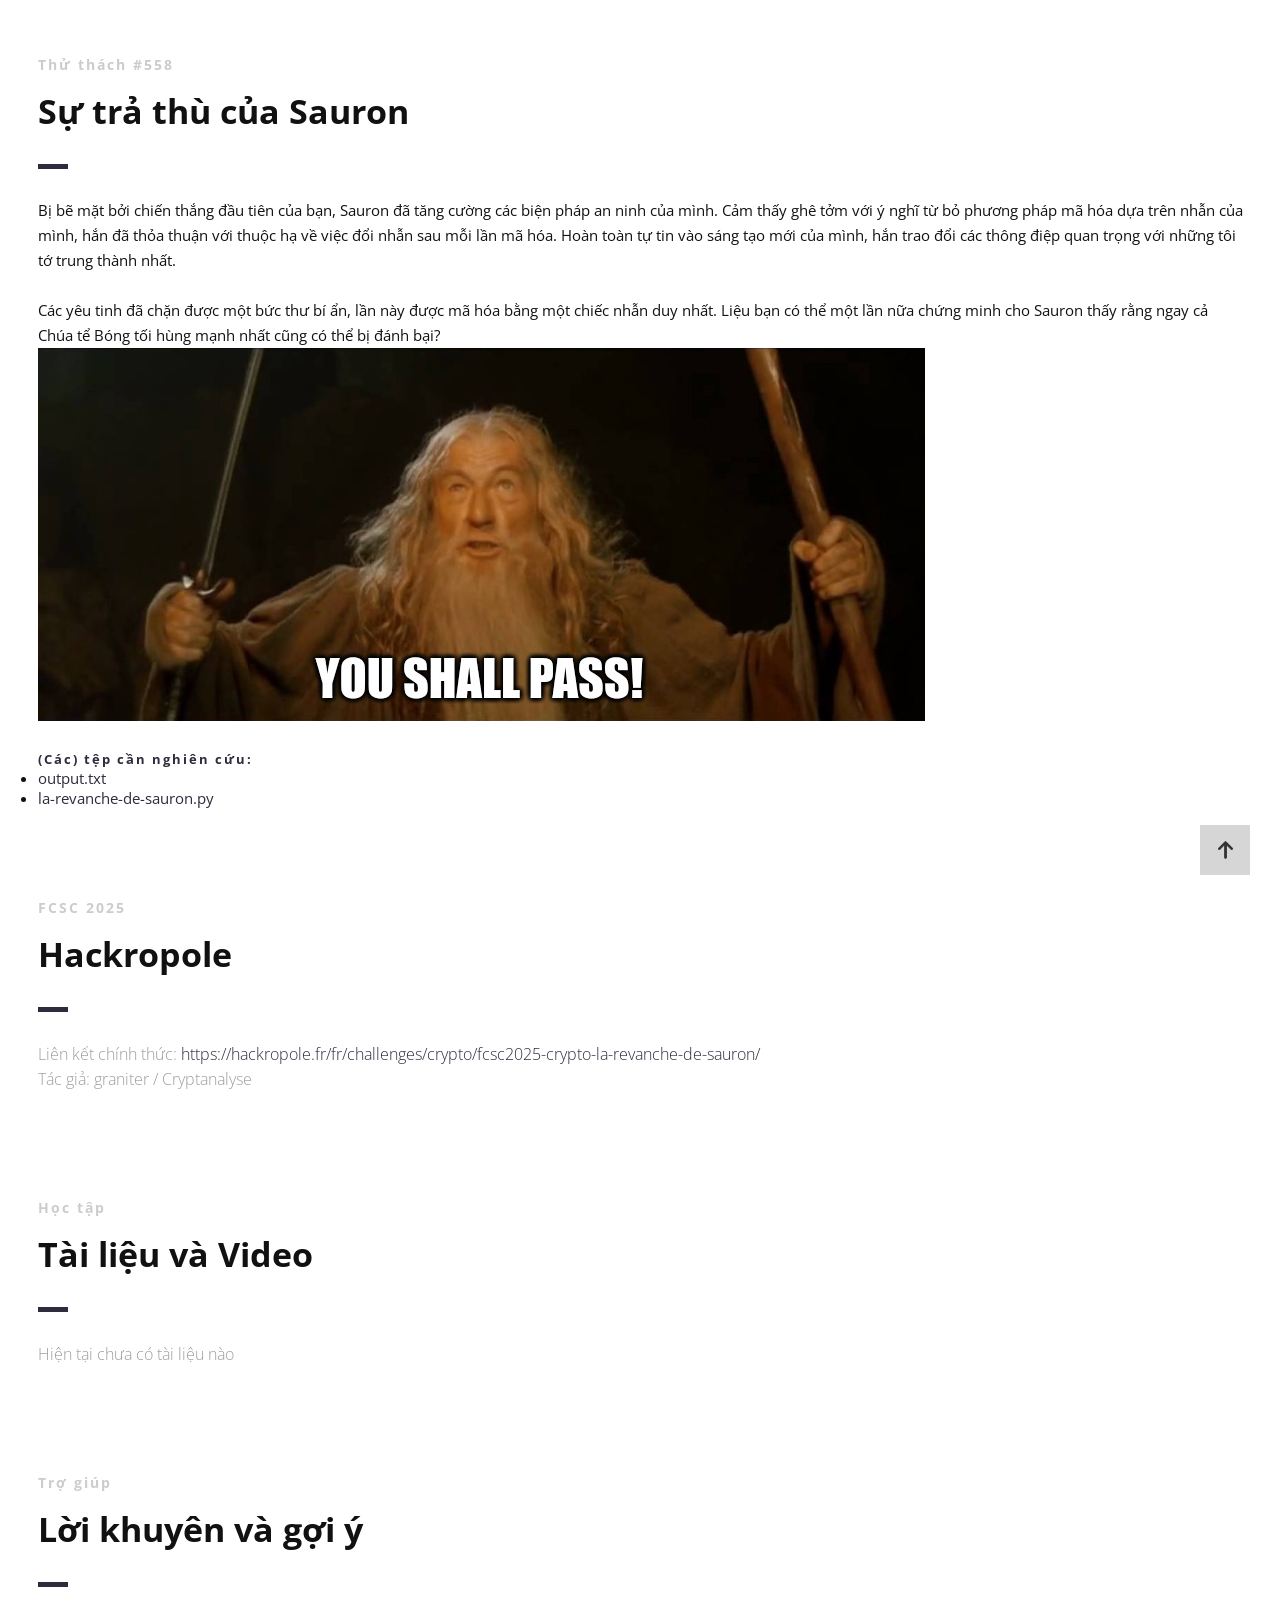
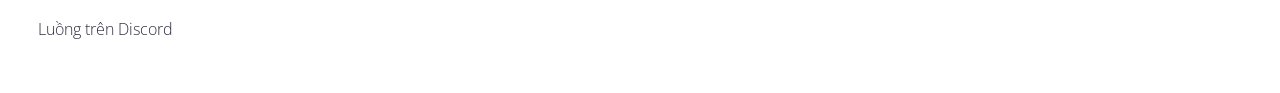
<file: presentation/index_vi.html>
<!DOCTYPE html>
<html lang="vi">

<head>
    <meta charset="UTF-8">
    <!--Page Title-->
    <title>Hack-Oeil - Les CTFs de Cyrhades</title>
    <!--Meta Keywords and Description-->
    <meta name="keywords" content="">
    <meta name="description" content="">
    <meta name="viewport" content="width=device-width, initial-scale=1.0, user-scalable=no" />
    <link rel="shortcut icon" href="./assets/images/favicon.ico" title="Favicon" />
    <link rel="stylesheet" href="./assets/css/style.css">
    <link href='https://fonts.googleapis.com/css?family=Open+Sans:400,300,600,700,800' rel='stylesheet' type='text/css'>
    <script src="./assets/js/highlight.min.js"></script>
    <script>
        document.addEventListener('DOMContentLoaded', () => {
            // Kiểm tra xem cửa sổ có nằm trong iframe không
            if (window.self !== window.top) {
                document.querySelectorAll('a').forEach((link) => {
                    link.addEventListener('click', (event) => {
                        const a = event.target.closest('a[href^="http"]');
                        if (a) {
                            event.preventDefault();
                            window.parent.postMessage({
                                type: "open-external",
                                url: a.href
                            }, "*");
                        }
                    });
                });
            }
            // Kích hoạt làm nổi bật cú pháp:
            if (window.hljs) {
                hljs.highlightAll();
            } else {
                console.error("Highlight.js chưa được tải!");
            }
        });
    </script>
</head>

<body>

    <div id="wrapper">
        <!--Main Content Area-->
        <main id="content">
            <!--Ctf-->
            <section class="ctf scrollto">
                <article class="row clearfix">
                    <div class="col-1">
                        <div class="section-heading">
                            <h3>Thử thách #558</h3>
                            <h2 class="section-title">Sự trả thù của Sauron</h2>
                            <p>
Bị bẽ mặt bởi chiến thắng đầu tiên của bạn, Sauron đã tăng cường các biện pháp an ninh của mình. Cảm thấy ghê tởm với ý nghĩ từ bỏ phương pháp mã hóa dựa trên nhẫn của mình, hắn đã thỏa thuận với thuộc hạ về việc đổi nhẫn sau mỗi lần mã hóa. Hoàn toàn tự tin vào sáng tạo mới của mình, hắn trao đổi các thông điệp quan trọng với những tôi tớ trung thành nhất.
<br /><br />
Các yêu tinh đã chặn được một bức thư bí ẩn, lần này được mã hóa bằng một chiếc nhẫn duy nhất. Liệu bạn có thể một lần nữa chứng minh cho Sauron thấy rằng ngay cả Chúa tể Bóng tối hùng mạnh nhất cũng có thể bị đánh bại?
         <br/><img src="./assets/images/la-revanche-de-sauron.jpg">                               
</p>
                            <h4>(Các) tệp cần nghiên cứu:</h4>
                            <ul>
                                <li><a href="../files/output.txt">output.txt</a></li>
                                <li><a href="../files/la-revanche-de-sauron.py">la-revanche-de-sauron.py</a></li>
                            </ul>
                        </div>
                    </div>
                </article>

                <article class="row clearfix">
                    <div class="col-1">
                        <div class="section-heading">
                            <h3>FCSC 2025</h3>
                            <h2 class="section-title">Hackropole</h2>
                            <p class="section-subtitle">
                                Liên kết chính thức:
                                <a target="_blank" href="https://hackropole.fr/fr/challenges/crypto/fcsc2025-crypto-la-revanche-de-sauron/">https://hackropole.fr/fr/challenges/crypto/fcsc2025-crypto-la-revanche-de-sauron/</a>
                                <br />
                                Tác giả: graniter / Cryptanalyse
                            </p>
                        </div>
                    </div>
                </article>

                <article class="row clearfix">
                    <div class="col-1">
                        <div class="section-heading">
                            <h3>Học tập</h3>
                            <h2 class="section-title">Tài liệu và Video</h2>
                            <p class="section-subtitle">
                                Hiện tại chưa có tài liệu nào
                            </p>
                        </div>
                    </div>
                </article>

                <article class="row clearfix">
                    <div class="col-1">
                        <div class="section-heading">
                            <h3>Trợ giúp</h3>
                            <h2 class="section-title">Lời khuyên và gợi ý</h2>
                            <p class="section-subtitle">
                                <a target="_blank"
                                    href="https://discord.com/channels/1175764392307077120/1175764601716092948">Luồng
                                    trên Discord</a>
                            </p>
                        </div>
                    </div>
                </article>
            </section>
            <!--End of Ctf-->
        </main>
        <!--End Main Content Area-->

        <a id="scrollUp" href="#wrapper" style="position: fixed; z-index: 1000;"
            aria-label="Cuộn lên đầu trang" title="Trở về đầu trang"></a>
    </div>
</body>

</html>
</file>
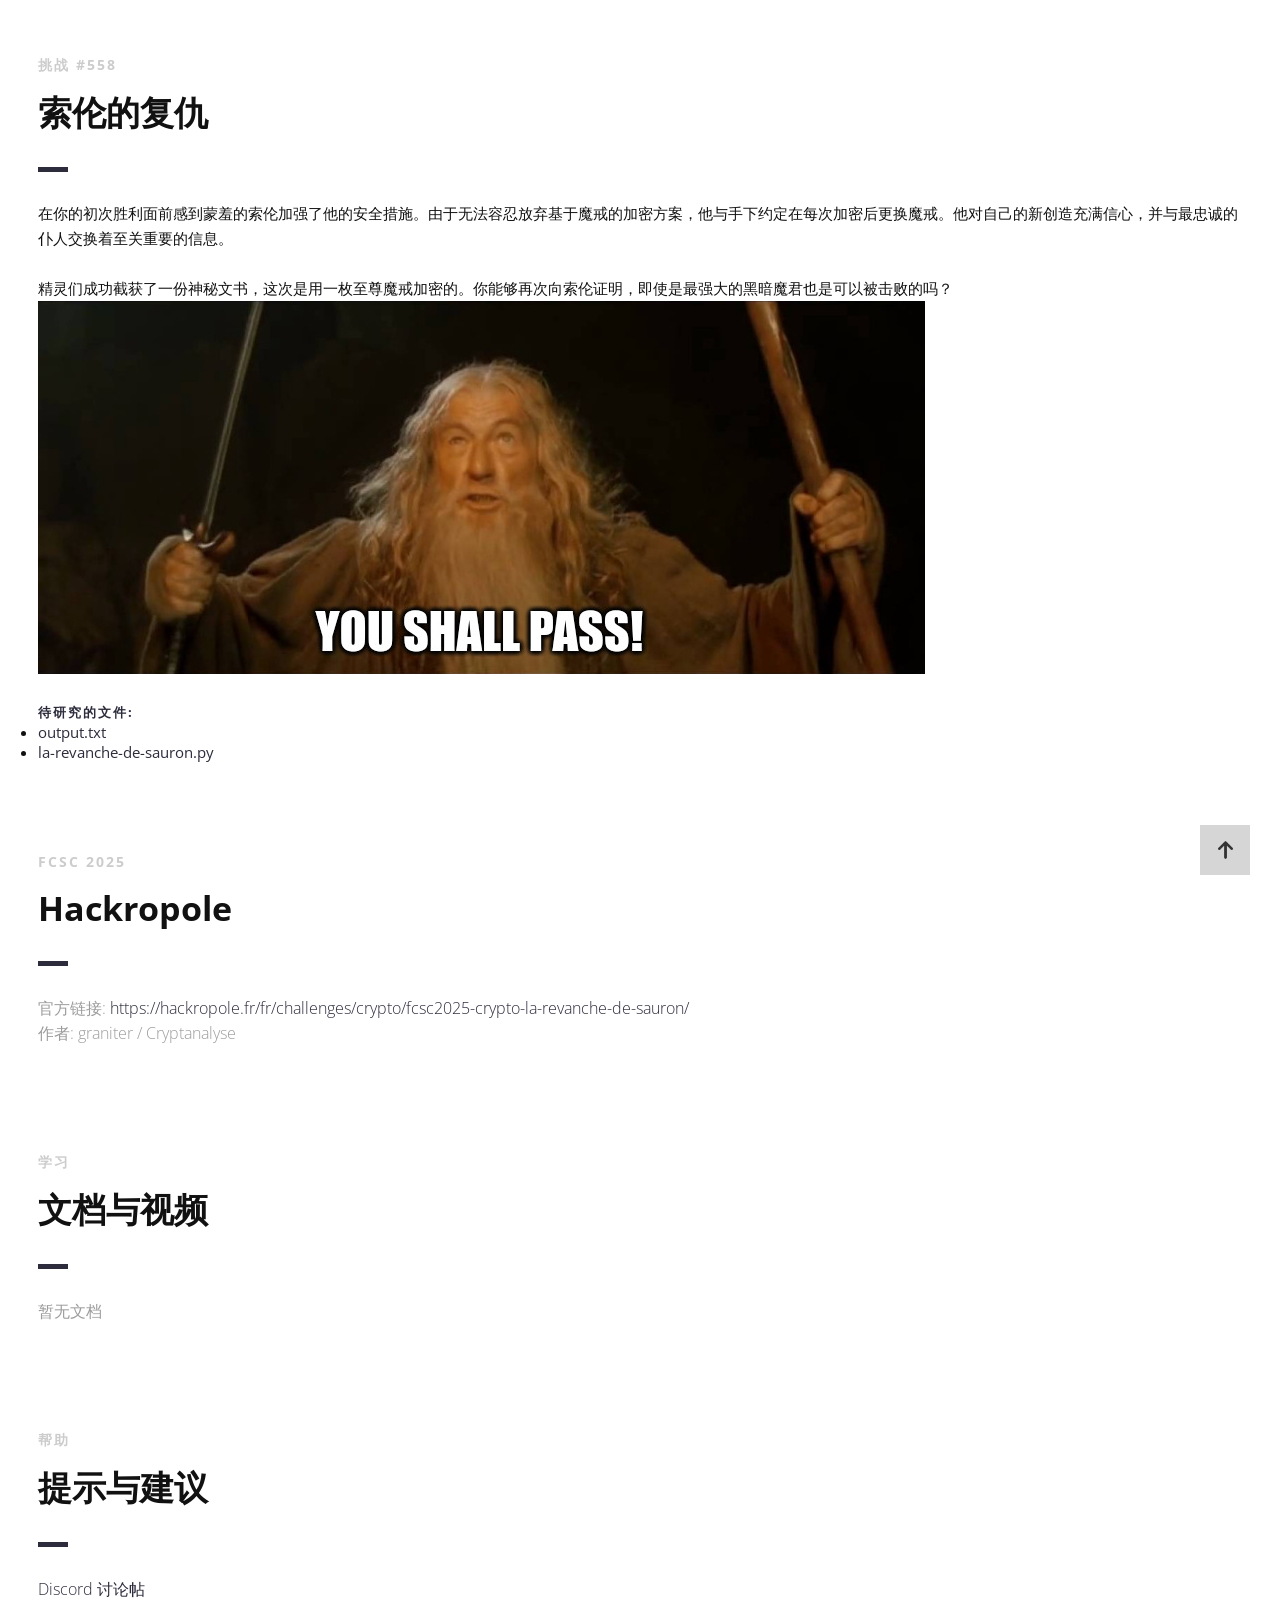
<file: presentation/index_zh.html>
<!DOCTYPE html>
<html lang="zh">

<head>
    <meta charset="UTF-8">
    <!--Page Title-->
    <title>Hack-Oeil - Les CTFs de Cyrhades</title>
    <!--Meta Keywords and Description-->
    <meta name="keywords" content="">
    <meta name="description" content="">
    <meta name="viewport" content="width=device-width, initial-scale=1.0, user-scalable=no" />
    <link rel="shortcut icon" href="./assets/images/favicon.ico" title="Favicon" />
    <link rel="stylesheet" href="./assets/css/style.css">
    <link href='https://fonts.googleapis.com/css?family=Open+Sans:400,300,600,700,800' rel='stylesheet' type='text/css'>
    <script src="./assets/js/highlight.min.js"></script>
    <script>
        document.addEventListener('DOMContentLoaded', () => {
            // 检查窗口是否在 iframe 中
            if (window.self !== window.top) {
                document.querySelectorAll('a').forEach((link) => {
                    link.addEventListener('click', (event) => {
                        const a = event.target.closest('a[href^="http"]');
                        if (a) {
                            event.preventDefault();
                            window.parent.postMessage({
                                type: "open-external",
                                url: a.href
                            }, "*");
                        }
                    });
                });
            }
            // 启用代码高亮:
            if (window.hljs) {
                hljs.highlightAll();
            } else {
                console.error("Highlight.js 未加载！");
            }
        });
    </script>
</head>

<body>

    <div id="wrapper">
        <!--Main Content Area-->
        <main id="content">
            <!--Ctf-->
            <section class="ctf scrollto">
                <article class="row clearfix">
                    <div class="col-1">
                        <div class="section-heading">
                            <h3>挑战 #558</h3>
                            <h2 class="section-title">索伦的复仇</h2>
                            <p>
在你的初次胜利面前感到蒙羞的索伦加强了他的安全措施。由于无法容忍放弃基于魔戒的加密方案，他与手下约定在每次加密后更换魔戒。他对自己的新创造充满信心，并与最忠诚的仆人交换着至关重要的信息。
<br /><br />
精灵们成功截获了一份神秘文书，这次是用一枚至尊魔戒加密的。你能够再次向索伦证明，即使是最强大的黑暗魔君也是可以被击败的吗？
         <br/><img src="./assets/images/la-revanche-de-sauron.jpg">    
                                    </p>
                            <h4>待研究的文件:</h4>
                            <ul>
                                <li><a href="../files/output.txt">output.txt</a></li>
                                <li><a href="../files/la-revanche-de-sauron.py">la-revanche-de-sauron.py</a></li>
                            </ul>
                        </div>
                    </div>
                </article>

                <article class="row clearfix">
                    <div class="col-1">
                        <div class="section-heading">
                            <h3>FCSC 2025</h3>
                            <h2 class="section-title">Hackropole</h2>
                            <p class="section-subtitle">
                                官方链接:
                                <a target="_blank" href="https://hackropole.fr/fr/challenges/crypto/fcsc2025-crypto-la-revanche-de-sauron/">https://hackropole.fr/fr/challenges/crypto/fcsc2025-crypto-la-revanche-de-sauron/</a>
                                <br />
                                作者: graniter / Cryptanalyse
                            </p>
                        </div>
                    </div>
                </article>

                <article class="row clearfix">
                    <div class="col-1">
                        <div class="section-heading">
                            <h3>学习</h3>
                            <h2 class="section-title">文档与视频</h2>
                            <p class="section-subtitle">
                                暂无文档
                            </p>
                        </div>
                    </div>
                </article>

                <article class="row clearfix">
                    <div class="col-1">
                        <div class="section-heading">
                            <h3>帮助</h3>
                            <h2 class="section-title">提示与建议</h2>
                            <p class="section-subtitle">
                                <a target="_blank"
                                    href="https://discord.com/channels/1175764392307077120/1175764601716092948">Discord
                                    讨论帖</a>
                            </p>
                        </div>
                    </div>
                </article>
            </section>
            <!--End of Ctf-->
        </main>
        <!--End Main Content Area-->

        <a id="scrollUp" href="#wrapper" style="position: fixed; z-index: 1000;"
            aria-label="回到页面顶部" title="返回顶部"></a>
    </div>
</body>

</html>
</file>
<file: presentation/assets/css/style.css>
*,
*:before,
*:after {
    -webkit-box-sizing: border-box;
    -moz-box-sizing: border-box;
    box-sizing: border-box;
}

body,
div,
dl,
dt,
dd,
ul,
ol,
li,
h1,
h2,
h3,
h4,
h5,
h6,
pre,
form,
blockquote,
th,
td {
    margin: 0;
    padding: 0;
    direction: ltr;
}

body {
    margin: 0;
    padding: 0;
    -webkit-font-smoothing: antialiased;
    overflow-x: hidden;
}

p {
    line-height: 25px;
}

code:not([class*="language"]) {
    color: #DE3384;
}

pre {
    width: 600px;
    max-width: 100%;
    overflow-x: auto;
    white-space: pre;
    background: #eee;
    padding: 10px;
    border-radius: 8px;
}

.row img {
    height: auto;
    max-width: 100%;
}

a {
    text-decoration: none;
    line-height: inherit;
    -webkit-transition: opacity 0.3s ease-out;
    -moz-transition: opacity 0.3s ease-out;
    -o-transition: opacity 0.3s ease-out;
    transition: opacity 0.3s ease-out;
}

iframe {
    border: 0 !important;
}

section {
    clear: both;
    overflow: hidden;
}

.row {
    max-width: 1245px;
    margin: 0 auto;
    padding: 25px 0 0 0;
    position: relative;
}

.no-padding-bottom .row,
.no-padding-bottom div,
.no-padding-bottom.row {
    padding-bottom: 0;
}

.no-padding-top.row,
.no-padding-top div {
    padding-top: 0;
}

.big-padding-top {
    padding-top: 75px !important;
}

.big-padding-bottom {
    padding-bottom: 85px !important;
}

[class*='col-'] {
    float: left;
    padding: 20px;
}

.clearfix:after {
    content: "";
    display: table;
    clear: both;
}

h1 {
    padding: 20px 0;
}

h2 {
    padding: 14px 0;
}

h3 {
    padding: 10px 0;
}

h4 {
    padding: 7px 0;
}

h5 {
    padding: 7px 0;
}

h6 {
    padding: 7px 0;
}

.text-left {
    text-align: left;
}

.text-center {
    text-align: center;
}

.text-right {
    text-align: right;
}

.section-heading {
    padding: 0 0 15px 0;
}

.section-subtitle {
    font-size: 18px;
    padding-top: 0;
}

.section-heading h3 {
    font-size: 14px;
    font-weight: bold;
    color: #ccc;
    letter-spacing: 2px;
    padding-bottom: 0;
}

.section-heading h4 {
    font-size: 13px;
    font-weight: bold;
    color: #2C2C3D;
    letter-spacing: 2px;
    padding-bottom: 0;
}

#scrollUp {
    bottom: 15px;
    right: 30px;
    width: 50px;
    height: 50px;
    margin-bottom: 10px;
    padding: 0 5px 20px 5px;
    background: #ccc;
    background-size: 30%;
    background-repeat: no-repeat;
    background-image: url('../images/arrow-up.png');
    background-position: center;
    -webkit-transition: margin-bottom 150ms linear;
    -moz-transition: margin-bottom 150ms linear;
    -o-transition: margin-bottom 150ms linear;
    transition: margin-bottom 150ms linear;
    opacity: 0.8;
}

#scrollUp:hover {
    margin-bottom: 25px;
}

.section-subtitle img {
    height: 32px;
    width: auto;
    vertical-align: middle;
}

.section-subtitle img.capture {
    width: 100%;
    height: auto;
    vertical-align: middle;
}

body {
    background: #fff;
}

a,
.la-ball-triangle-path {
    color: #2C2C3D;
}

a:hover,
#header.nav-solid nav a:hover {
    color: #2C2C3D;
}

.icon i {
    color: #2C2C3D;
}

#banner .section-heading:before,
.testimonial.classic footer:before {
    background: #2C2C3D;
}

.pricing-block-content:hover {
    border-color: #2C2C3D;
}

#header nav a,
#header i {
    color: #111;
}

#header.nav-solid,
#header.nav-solid a,
#header.nav-solid i,
#nav-mobile ul li a {
    color: #333;
}

#header.nav-solid .active {
    color: #2C2C3D;
    border-color: #2C2C3D;
}

.primary-color,
.featured .pricing {
    background-color: #2C2C3D;
}

.primary-color,
.primary-color .section-title,
.primary-color .section-subtitle,
.featured .pricing,
.featured .pricing p {
    color: #fff;
}

.section-heading h2:after {
    background: #2C2C3D;
    content: "";
    display: block;
    width: 30px;
    height: 5px;
    margin-top: 30px;
}

.text-center .section-heading h2:after {
    margin: 30px auto 25px auto;
}

.primary-color .icon i,
.primary-color i {
    color: #fff;
}

.secondary-color {
    background-color: #f5f5f5;
}

#banner {
    background: url("../images/banner-image-1.jpg") no-repeat center top;
    background-size: cover;
}

body {
    font-family: 'Open Sans', sans-serif, Arial, Helvetica;
    font-size: 15px;
    font-weight: normal;
    color: #111;
}

#banner h1 {
    font-family: 'Open Sans', sans-serif, Arial, Helvetica;
    font-size: 62px;
    line-height: 60px;
    font-weight: 800;
    color: #111;
}

#banner h2 {
    font-family: 'Open Sans', sans-serif, Arial, Helvetica;
    font-size: 18px;
    font-weight: 300;
    color: #111;
}

.section-title {
    font-family: 'Open Sans', sans-serif, Arial, Helvetica;
    font-size: 34px;
    font-weight: 700;
    color: #111;
}

.section-subtitle {
    font-family: 'Open Sans', sans-serif, Arial, Helvetica;
    font-size: 16px;
    font-weight: 300;
    color: #9c9c9c;
}

.testimonial q {
    font-family: 'Open Sans', sans-serif, Arial, Helvetica;
    font-size: 17px;
    font-weight: 300;
}

.testimonial.classic q,
.testimonial.classic footer {
    color: #111;
}

h1 {
    font-family: 'Open Sans', sans-serif, Arial, Helvetica;
    font-size: 40px;
    font-weight: 300;
    color: #111;
}

h2 {
    font-family: 'Open Sans', sans-serif, Arial, Helvetica;
    font-size: 34px;
    font-weight: 300;
    color: #111;
}

h3 {
    font-family: 'Open Sans', sans-serif, Arial, Helvetica;
    font-size: 30px;
    font-weight: 700;
    color: #111;
}

h4 {
    font-family: 'Open Sans', sans-serif, Arial, Helvetica;
    font-size: 18px;
    font-weight: 400;
    color: #111;
}

h5 {
    font-family: 'Open Sans', sans-serif, Arial, Helvetica;
    font-size: 16px;
    font-weight: 400;
    color: #111;
}

h6 {
    font-family: 'Open Sans', sans-serif, Arial, Helvetica;
    font-size: 14px;
    font-weight: 400;
    color: #111;
}

.button,
input[type="submit"] {
    font-family: 'Open Sans', sans-serif, Arial, Helvetica;
    font-size: 14px;
    font-weight: bold;
    color: #111;
}

.button,
input[type="submit"] {
    border-color: #111;
}

.button:hover,
input[type="submit"]:hover {
    border-color: #2C2C3D;
    color: #2C2C3D;
}

#banner .button {
    font-family: 'Open Sans', sans-serif, Arial, Helvetica;
    font-size: 16px;
    color: #111;
}

#banner .button {
    border-color: #111;
}

#banner .button:hover {
    color: #2C2C3D;
    border-color: #2C2C3D;
}

#landing-footer,
#landing-footer p,
#landing-footer a {
    font-family: 'Open Sans', sans-serif, Arial, Helvetica;
    font-size: 12px;
    font-weight: normal;
    color: #999;
}

#landing-footer i {
    color: #999;
}

/* RTL Support for Arabic */
html[dir="rtl"] body,
html[dir="rtl"] div,
html[dir="rtl"] dl,
html[dir="rtl"] dt,
html[dir="rtl"] dd,
html[dir="rtl"] ul,
html[dir="rtl"] ol,
html[dir="rtl"] li,
html[dir="rtl"] h1,
html[dir="rtl"] h2,
html[dir="rtl"] h3,
html[dir="rtl"] h4,
html[dir="rtl"] h5,
html[dir="rtl"] h6,
html[dir="rtl"] pre,
html[dir="rtl"] p,
html[dir="rtl"] form,
html[dir="rtl"] blockquote,
html[dir="rtl"] th,
html[dir="rtl"] td {
    direction: rtl !important;
    text-align: right !important;
}
html[dir="rtl"] [class*='col-'] {
    float: right;
}
</file>
